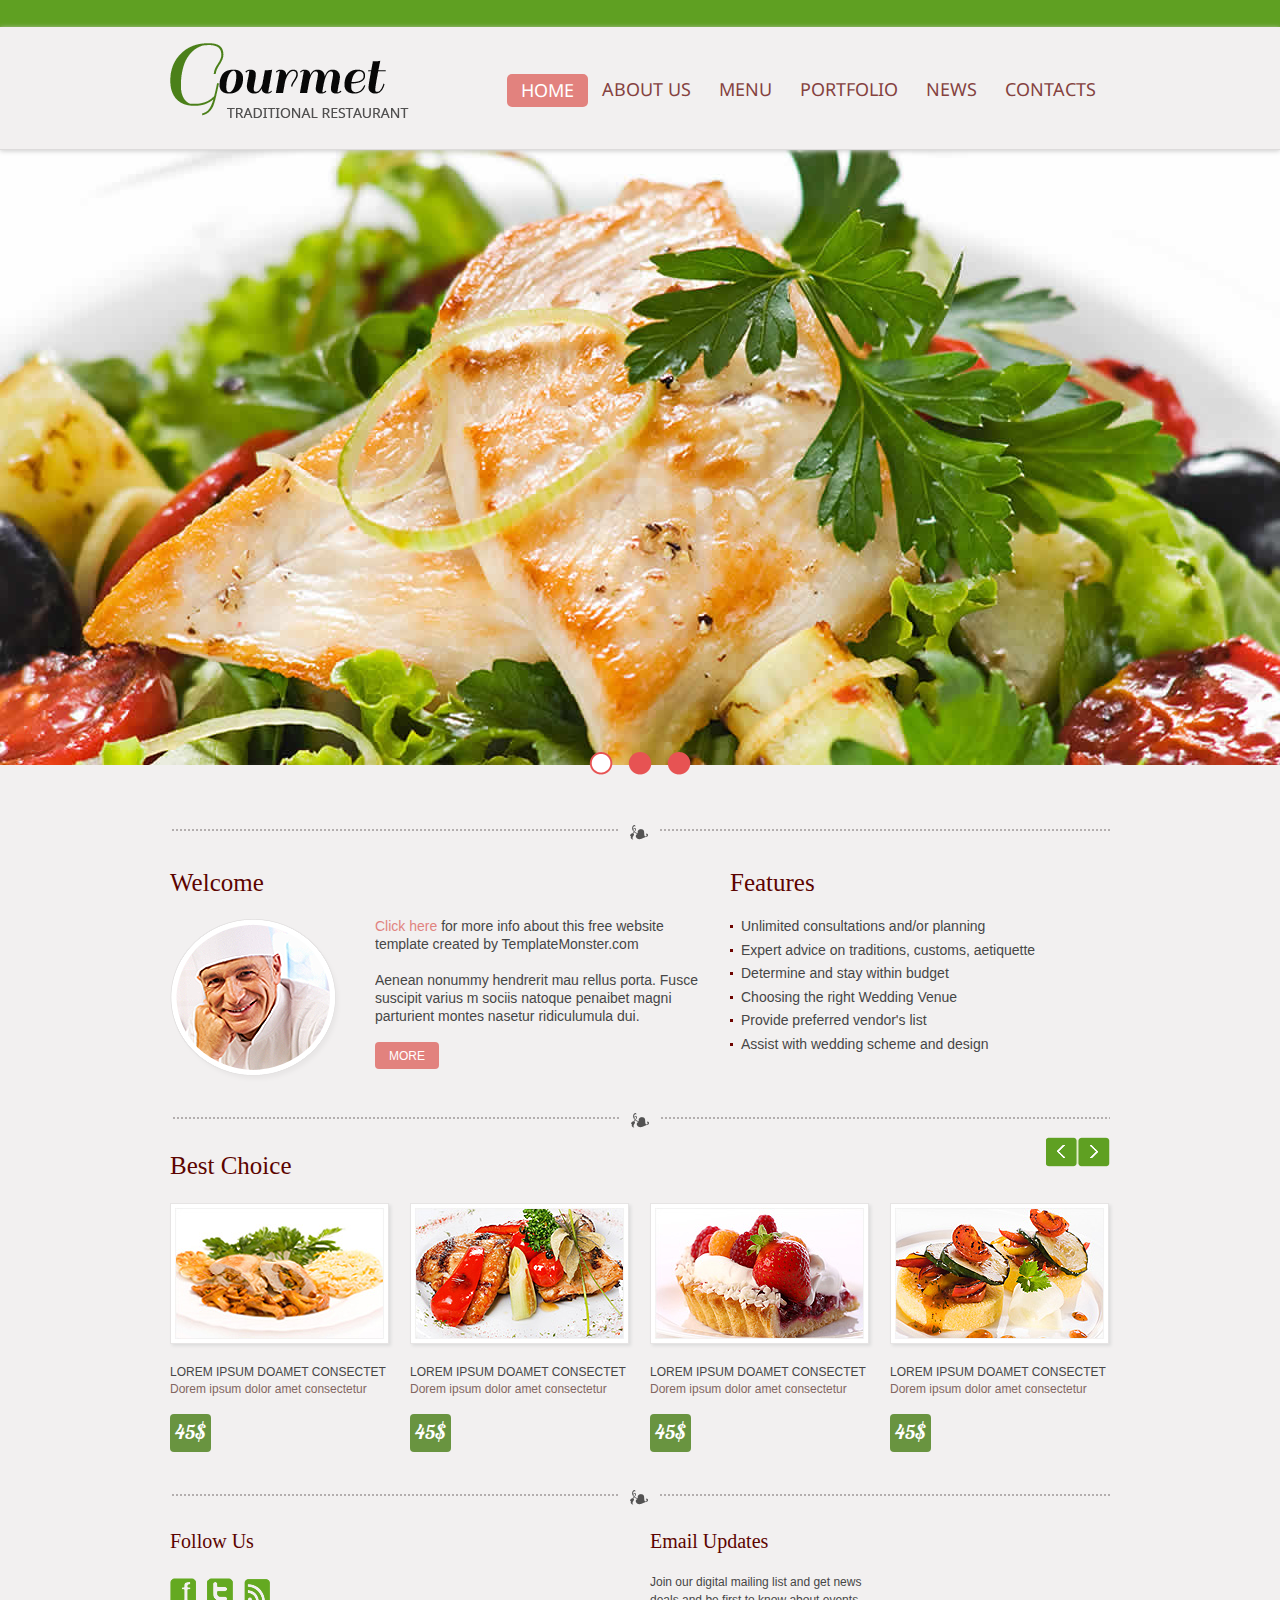
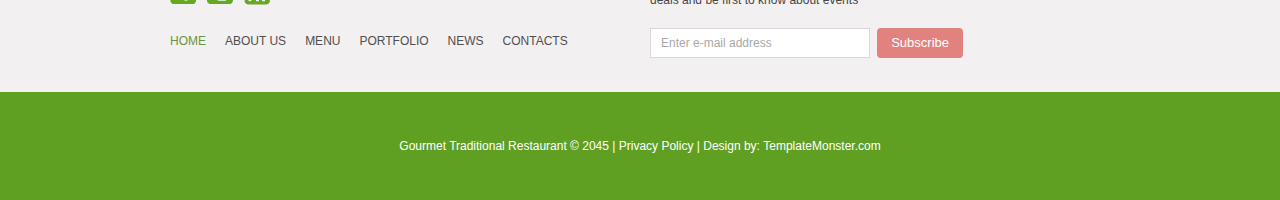
<file: index.html>
<!DOCTYPE html>
<html lang="en">
<head>
<title>Gourmet Traditional Restaurant</title>
<meta charset="utf-8">
<link rel="icon" href="images/favicon.ico">
<link rel="shortcut icon" href="images/favicon.ico">
<link rel="stylesheet" href="css/style.css">
<link rel="stylesheet" href="css/slider.css">
<script src="js/jquery.js"></script>
<script src="js/jquery-migrate-1.1.1.js"></script>
<script src="js/superfish.js"></script>
<script src="js/jquery.easing.1.3.js"></script>
<script src="js/sForm.js"></script>
<script src="js/jquery.carouFredSel-6.1.0-packed.js"></script>
<script src="js/tms-0.4.1.js"></script>
<script>
$(window).load(function () {
    $('.slider')._TMS({
        show: 0,
        pauseOnHover: false,
        prevBu: '.prev',
        nextBu: '.next',
        playBu: false,
        duration: 800,
        preset: 'fade',
        pagination: true, //'.pagination',true,'<ul></ul>'
        pagNums: false,
        slideshow: 8000,
        numStatus: false,
        banners: false,
        waitBannerAnimation: false,
        progressBar: false
    })
});
$(window).load(function () {
    $('.carousel1').carouFredSel({
        auto: false,
        prev: '.prev',
        next: '.next',
        width: 960,
        items: {
            visible: {
                min: 1,
                max: 4
            },
            height: 'auto',
            width: 240,
        },
        responsive: false,
        scroll: 1,
        mousewheel: false,
        swipe: {
            onMouse: false,
            onTouch: false
        }
    });
});
</script>
<!--[if lt IE 9]>
<script src="js/html5shiv.js"></script>
<link rel="stylesheet" media="screen" href="css/ie.css">
<![endif]-->
</head>
<body>
<div class="main">
  <header>
    <div class="container_12">
      <div class="grid_12">
        <h1><a href="index.html"><img src="images/logo.png" alt=""></a></h1>
        <div class="menu_block">
          <nav>
            <ul class="sf-menu">
              <li class="current"><a href="index.html">Home</a></li>
              <li class="with_ul"><a href="about-us.html">About Us</a>
                <ul>
                  <li><a href="#"> cuisine</a></li>
                  <li><a href="#">Good rest</a></li>
                  <li><a href="#">Services</a></li>
                </ul>
              </li>
              <li><a href="menu.html">Menu</a></li>
              <li><a href="portfolio.html">Portfolio</a></li>
              <li><a href="news.html">News</a></li>
              <li><a href="contacts.html">Contacts</a></li>
            </ul>
          </nav>
          <div class="clear"></div>
        </div>
        <div class="clear"></div>
      </div>
    </div>
  </header>
  <div class="slider-relative">
    <div class="slider-block">
      <div class="slider">
        <ul class="items">
          <li><img src="images/slide.jpg" alt=""></li>
          <li><img src="images/slide1.jpg" alt=""></li>
          <li class="mb0"><img src="images/slide2.jpg" alt=""></li>
        </ul>
      </div>
    </div>
  </div>
  <div class="content page1">
    <div class="container_12">
      <div class="grid_7">
        <h2>Welcome</h2>
        <div class="page1_block col1"> <img src="images/welcome_img.png" alt="">
          <div class="extra_wrapper">
            <p><span class="col2"><a href="#">Click here</a></span> for more info about this free website template created by TemplateMonster.com </p>
            Aenean nonummy hendrerit mau rellus porta. Fusce suscipit varius m sociis natoque penaibet magni parturient montes nasetur ridiculumula dui. <br>
            <a href="#" class="btn">more</a> </div>
          <div class="clear"></div>
        </div>
      </div>
      <div class="grid_5">
        <h2>Features</h2>
        <ul class="list">
          <li><a href="#">Unlimited consultations and/or planning</a></li>
          <li><a href="#">Expert advice on traditions, customs, aetiquette</a></li>
          <li><a href="#">Determine and stay within budget</a></li>
          <li><a href="#">Choosing the right Wedding Venue</a></li>
          <li><a href="#">Provide preferred vendor's list</a></li>
          <li><a href="#">Assist with wedding scheme and design</a></li>
        </ul>
      </div>
      <div class="clear"></div>
      <div class="grid_12">
        <div class="hor_separator"></div>
      </div>
      <div class="grid_12">
        <div class="car_wrap">
          <h2>Best Choice</h2>
          <a href="#" class="prev"></a><a href="#" class="next"></a>
          <ul class="carousel1">
            <li>
              <div><img src="images/page1_img1.jpg" alt="">
                <div class="col1 upp"> <a href="#">Lorem ipsum doamet consectet</a></div>
                <span> Dorem ipsum dolor amet consectetur</span>
                <div class="price">45$</div>
              </div>
            </li>
            <li>
              <div><img src="images/page1_img2.jpg" alt="">
                <div class="col1 upp"> <a href="#">Lorem ipsum doamet consectet</a></div>
                <span> Dorem ipsum dolor amet consectetur</span>
                <div class="price">45$</div>
              </div>
            </li>
            <li>
              <div><img src="images/page1_img3.jpg" alt="">
                <div class="col1 upp"> <a href="#">Lorem ipsum doamet consectet</a></div>
                <span> Dorem ipsum dolor amet consectetur</span>
                <div class="price">45$</div>
              </div>
            </li>
            <li>
              <div><img src="images/page1_img4.jpg" alt="">
                <div class="col1 upp"> <a href="#">Lorem ipsum doamet consectet</a></div>
                <span> Dorem ipsum dolor amet consectetur</span>
                <div class="price">45$</div>
              </div>
            </li>
            <li>
              <div><img src="images/page1_img3.jpg" alt="">
                <div class="col1 upp"> <a href="#">Lorem ipsum doamet consectet</a></div>
                <span> Dorem ipsum dolor amet consectetur</span>
                <div class="price">45$</div>
              </div>
            </li>
          </ul>
        </div>
      </div>
      <div class="clear"></div>
      <div class="bottom_block">
        <div class="grid_6">
          <h3>Follow Us</h3>
          <div class="socials"> <a href="#"></a> <a href="#"></a> <a href="#"></a> </div>
          <nav>
            <ul>
              <li class="current"><a href="index.html">Home</a></li>
              <li><a href="about-us.html">About Us</a></li>
              <li><a href="menu.html">Menu</a></li>
              <li><a href="portfolio.html">Portfolio</a></li>
              <li><a href="news.html">News</a></li>
              <li><a href="contacts.html">Contacts</a></li>
            </ul>
          </nav>
        </div>
        <div class="grid_6">
          <h3>Email Updates</h3>
          <p class="col1">Join our digital mailing list and get news<br>
            deals and be first to know about events</p>
          <form id="newsletter" action="#">
            <div class="success">Your subscribe request has been sent!</div>
            <label class="email">
              <input type="email" value="Enter e-mail address" >
              <a href="#" class="btn" data-type="submit">subscribe</a> <span class="error">*This is not a valid email address.</span> </label>
          </form>
        </div>
      </div>
      <div class="clear"></div>
    </div>
  </div>
</div>
<footer>
  <div class="container_12">
    <div class="grid_12"> Gourmet Traditional Restaurant &copy; 2045 | <a href="#">Privacy Policy</a> | Design by: <a href="http://www.templatemonster.com/">TemplateMonster.com</a> </div>
    <div class="clear"></div>
  </div>
</footer>
</body>
</html>
</file>
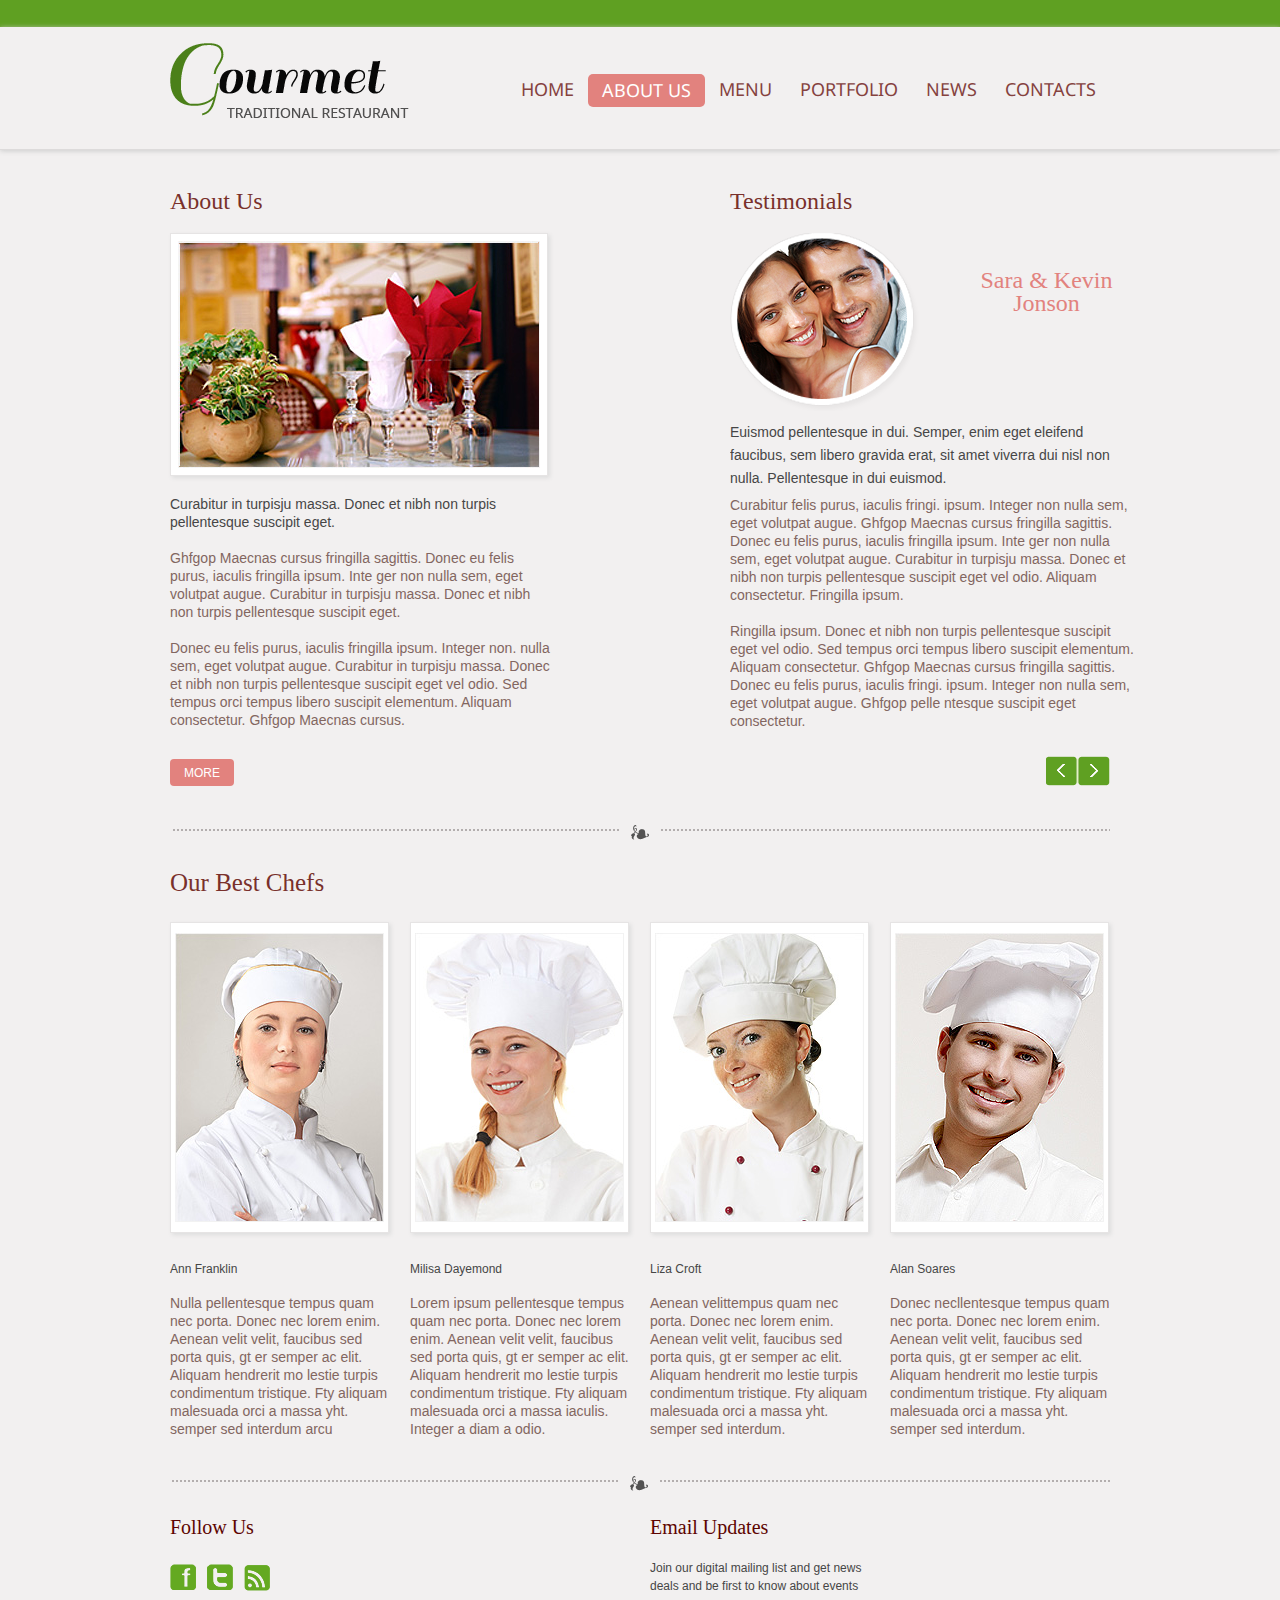
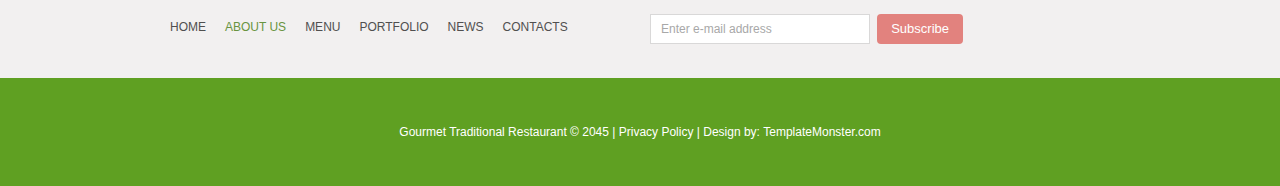
<file: about-us.html>
<!DOCTYPE html>
<html lang="en">
<head>
<title>Gourmet Traditional Restaurant | About Us</title>
<meta charset="utf-8">
<link rel="icon" href="images/favicon.ico">
<link rel="shortcut icon" href="images/favicon.ico">
<link rel="stylesheet" href="css/style.css">
<script src="js/jquery.js"></script>
<script src="js/jquery-migrate-1.1.1.js"></script>
<script src="js/superfish.js"></script>
<script src="js/jquery.easing.1.3.js"></script>
<script src="js/sForm.js"></script>
<script src="js/jquery.carouFredSel-6.1.0-packed.js"></script>
<script>
$(window).load(function () {
    $('.carousel2').carouFredSel({
        auto: false,
        prev: '.prev1',
        next: '.next1',
        width: 410,
        items: {
            visible: {
                min: 1,
                max: 1
            },
            height: 'auto',
            width: 410,
        },
        responsive: false,
        scroll: 1,
        mousewheel: false,
        swipe: {
            onMouse: false,
            onTouch: false
        }
    });
});
</script>
<!--[if lt IE 9]>
<script src="js/html5shiv.js"></script>
<link rel="stylesheet" media="screen" href="css/ie.css">
<![endif]-->
</head>
<body>
<div class="main">
  <header>
    <div class="container_12">
      <div class="grid_12">
        <h1><a href="index.html"><img src="images/logo.png" alt=""></a></h1>
        <div class="menu_block">
          <nav>
            <ul class="sf-menu">
              <li><a href="index.html">Home</a></li>
              <li class="current"><a href="about-us.html">About Us</a>
                <ul>
                  <li><a href="#"> cuisine</a></li>
                  <li><a href="#">Good rest</a></li>
                  <li><a href="#">Services</a></li>
                </ul>
              </li>
              <li><a href="menu.html">Menu</a></li>
              <li><a href="portfolio.html">Portfolio</a></li>
              <li><a href="news.html">News</a></li>
              <li><a href="contacts.html">Contacts</a></li>
            </ul>
          </nav>
          <div class="clear"></div>
        </div>
        <div class="clear"></div>
      </div>
    </div>
  </header>
  <div class="content">
    <div class="container_12">
      <div class="grid_5">
        <h2>About Us</h2>
        <img src="images/page2_img1.jpg" alt="" class="img_inner">
        <p class="col1">Curabitur in turpisju massa. Donec et nibh non turpis pellentesque suscipit eget. </p>
        <p>Ghfgop Maecnas cursus fringilla sagittis. Donec eu felis purus, iaculis fringilla ipsum. Inte ger non nulla sem, eget volutpat augue. Curabitur in turpisju massa. Donec et nibh non turpis pellentesque suscipit eget. </p>
        Donec eu felis purus, iaculis fringilla ipsum. Integer non. nulla sem, eget volutpat augue. Curabitur in turpisju massa. Donec et nibh non turpis pellentesque suscipit eget vel odio. Sed tempus orci tempus libero suscipit elementum. Aliquam consectetur. Ghfgop Maecnas cursus. <br>
        <a href="#" class="btn m1">More</a> </div>
      <div class="grid_5 prefix_2">
        <h2>Testimonials</h2>
        <ul class="carousel2">
          <li>
            <blockquote> <img src="images/page2_img2.png" alt="">
              <div class="extra_wrapper">
                <div class="title">Sara &amp; Kevin <br>
                  Jonson</div>
              </div>
              <div class="clear"></div>
              <p class="col1"><a href="#">Euismod pellentesque in dui. Semper, enim eget eleifend faucibus, sem libero gravida erat, sit amet viverra dui nisl non nulla. Pellentesque in dui euismod. </a></p>
              <p>Curabitur felis purus, iaculis fringi. ipsum. Integer non nulla sem, eget volutpat augue. Ghfgop Maecnas cursus fringilla sagittis. Donec eu felis purus, iaculis fringilla ipsum. Inte ger non nulla sem, eget volutpat augue. Curabitur in turpisju massa. Donec et nibh non turpis pellentesque suscipit eget vel odio.  Aliquam consectetur. Fringilla ipsum. </p>
              <p>Ringilla ipsum. Donec et nibh non turpis pellentesque suscipit eget vel odio. Sed tempus orci tempus libero suscipit elementum. Aliquam consectetur. Ghfgop Maecnas cursus fringilla sagittis. Donec eu felis purus, iaculis fringi. ipsum. Integer non nulla sem, eget volutpat augue. Ghfgop pelle ntesque suscipit eget consectetur.</p>
            </blockquote>
          </li>
          <li>
            <blockquote> <img src="images/page2_img2-1.png" alt="">
              <div class="extra_wrapper">
                <div class="title">Moira &amp; Brett<br>
                  Clark</div>
              </div>
              <div class="clear"></div>
              <p class="col1">Pellentesque in dui euismod. Aliquam semper, enim eget eleifend faucibus, sem libero gravida erat, sit amet viverra dui nisl non nulla. Pellentesque in dui euismod nibh suscipi. </p>
              <p>Donec eu felis purus, iaculis fringi. ipsum. Integer non nulla sem, eget volutpat augue. Ghfgop Maecnas cursus fringilla sagittis. Donec eu felis purus, iaculis fringilla ipsum. Inte ger non nulla sem, eget volutpat augue. Curabitur in turpisju massa. Donec et nibh non turpis pellentesque suscipit eget vel odio.  Aliquam consectetur. Ghfgop Maecnas cursus frin.</p>
              <p>Curabitur in turpisju massa. Donec et nibh non turpis pellen tesque suscipit eget vel odio. Sed tempus orci tempus libero suscipit elementum. Aliquam consectetur. Ghfgop Maecnas cursus fringilla sagittis. Donec eu felis purus, iaculis fringi. ipsum. Integer non nulla sem, eget volutpat augue. Ghfgop Maecnas cursus fringilla sagittis.</p>
            </blockquote>
          </li>
        </ul>
        <a href="#" class="next1"></a> <a href="#" class="prev1"></a> </div>
      <div class="clear"></div>
      <div class="grid_12">
        <div class="hor_separator hor1"></div>
        <h2 class="head1">Our Best Chefs</h2>
      </div>
      <div class="clear"></div>
      <div class="chefs">
        <div class="grid_3"> <img src="images/page2_img3.jpg" alt="" class="img_inner">
          <p class="col1"><a href="#">Ann Franklin</a></p>
          Nulla pellentesque tempus quam nec porta. Donec nec lorem enim. Aenean velit velit, faucibus sed porta quis, gt er semper ac elit. Aliquam hendrerit mo lestie turpis condimentum tristique. Fty aliquam malesuada orci a massa yht. semper sed interdum arcu </div>
        <div class="grid_3"> <img src="images/page2_img4.jpg" alt="" class="img_inner">
          <p class="col1"><a href="#"> Milisa Dayemond</a></p>
          Lorem ipsum pellentesque tempus quam nec porta. Donec nec lorem enim. Aenean velit velit, faucibus sed porta quis, gt er semper ac elit. Aliquam hendrerit mo lestie turpis condimentum tristique. Fty aliquam malesuada orci a massa iaculis. Integer a diam a odio. </div>
        <div class="grid_3"> <img src="images/page2_img5.jpg" alt="" class="img_inner">
          <p class="col1"><a href="#">Liza Croft</a></p>
          Aenean velittempus quam nec porta. Donec nec lorem enim. Aenean velit velit, faucibus sed porta quis, gt er semper ac elit. Aliquam hendrerit mo lestie turpis condimentum tristique. Fty aliquam malesuada orci a massa yht. semper sed interdum. </div>
        <div class="grid_3"> <img src="images/page2_img6.jpg" alt="" class="img_inner">
          <p class="col1"><a href="#">Alan Soares</a></p>
          Donec necllentesque tempus quam nec porta. Donec nec lorem enim. Aenean velit velit, faucibus sed porta quis, gt er semper ac elit. Aliquam hendrerit mo lestie turpis condimentum tristique. Fty aliquam malesuada orci a massa yht. semper sed interdum. </div>
      </div>
      <div class="clear"></div>
      <div class="bottom_block">
        <div class="grid_6">
          <h3>Follow Us</h3>
          <div class="socials"> <a href="#"></a> <a href="#"></a> <a href="#"></a> </div>
          <nav>
            <ul>
              <li><a href="index.html">Home</a></li>
              <li class="current"><a href="about-us.html">About Us</a></li>
              <li><a href="menu.html">Menu</a></li>
              <li><a href="portfolio.html">Portfolio</a></li>
              <li><a href="news.html">News</a></li>
              <li><a href="contacts.html">Contacts</a></li>
            </ul>
          </nav>
        </div>
        <div class="grid_6">
          <h3>Email Updates</h3>
          <p class="col1">Join our digital mailing list and get news<br>
            deals and be first to know about events</p>
          <form id="newsletter" action="#">
            <div class="success">Your subscribe request has been sent!</div>
            <label class="email">
              <input type="email" value="Enter e-mail address" >
              <a href="#" class="btn" data-type="submit">subscribe</a> <span class="error">*This is not a valid email address.</span> </label>
          </form>
        </div>
      </div>
      <div class="clear"></div>
    </div>
  </div>
</div>
<footer>
  <div class="container_12">
    <div class="grid_12"> Gourmet Traditional Restaurant &copy; 2045 | <a href="#">Privacy Policy</a> | Design by: <a href="http://www.templatemonster.com/">TemplateMonster.com</a> </div>
    <div class="clear"></div>
  </div>
</footer>
</body>
</html>
</file>
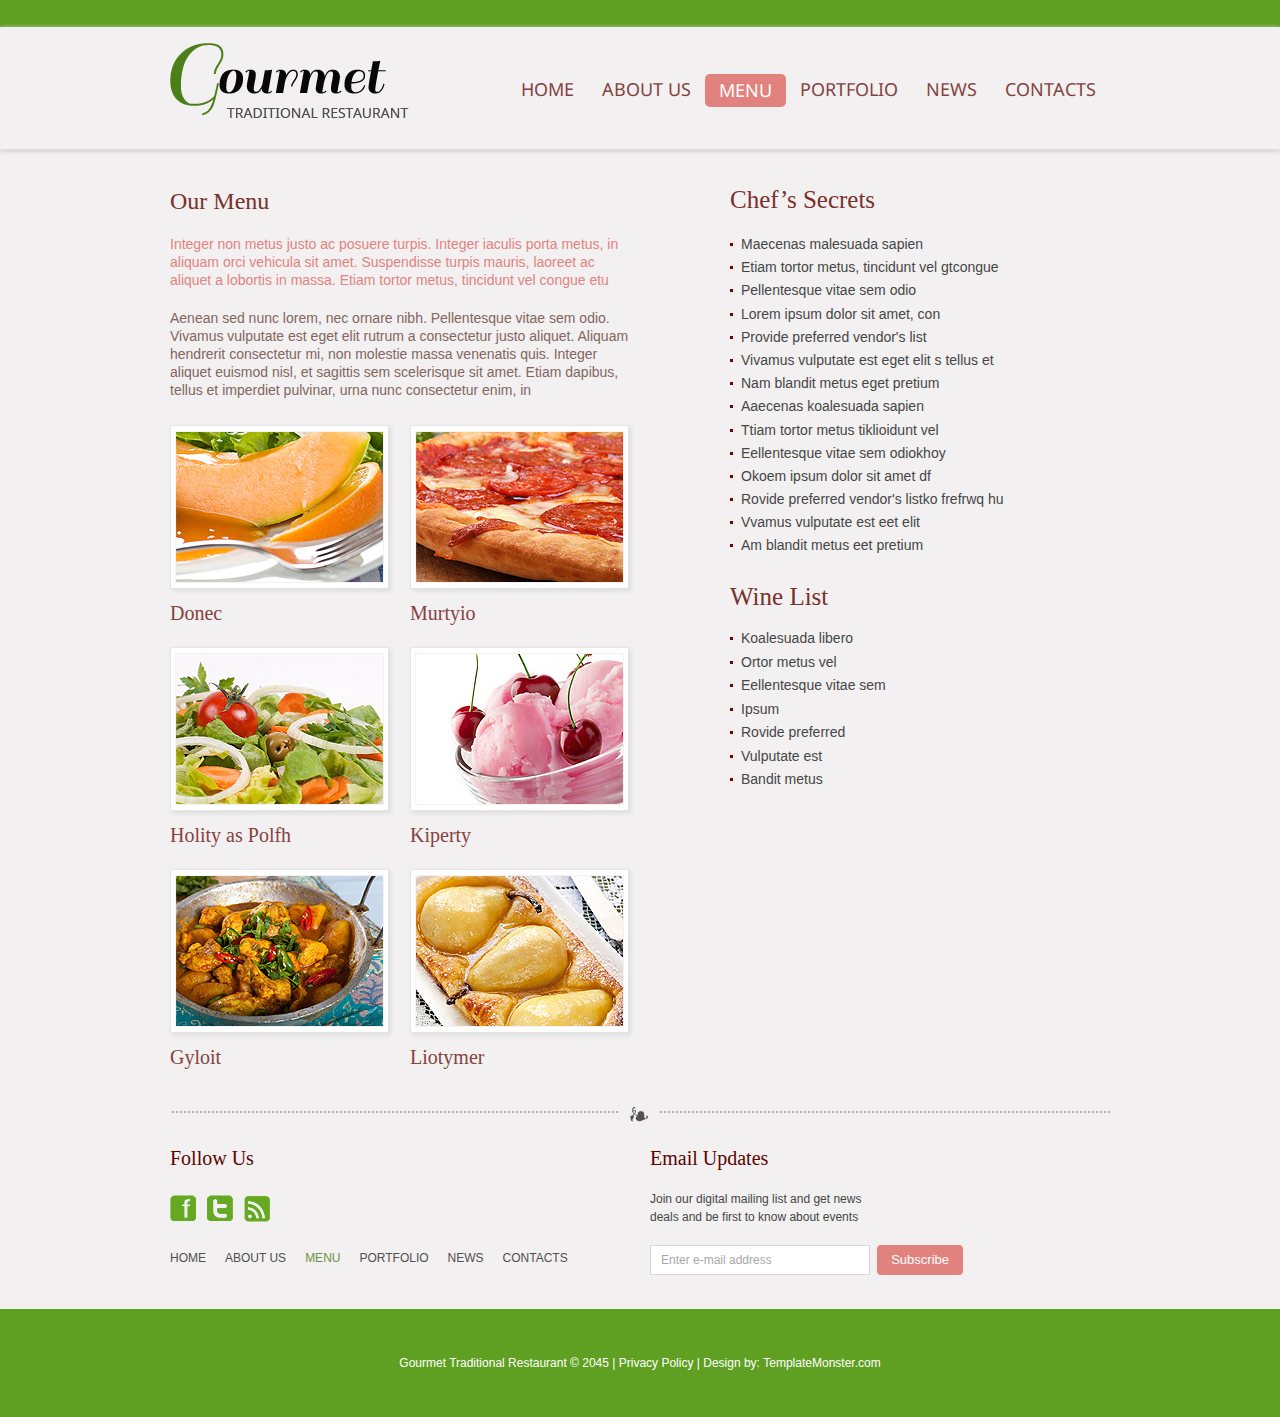
<file: menu.html>
<!DOCTYPE html>
<html lang="en">
<head>
<title>Gourmet Traditional Restaurant | Menu</title>
<meta charset="utf-8">
<link rel="icon" href="images/favicon.ico">
<link rel="shortcut icon" href="images/favicon.ico">
<link rel="stylesheet" href="css/style.css">
<script src="js/jquery.js"></script>
<script src="js/jquery-migrate-1.1.1.js"></script>
<script src="js/superfish.js"></script>
<script src="js/jquery.easing.1.3.js"></script>
<script src="js/sForm.js"></script>
<!--[if lt IE 9]>
<script src="js/html5shiv.js"></script>
<link rel="stylesheet" media="screen" href="css/ie.css">
<![endif]-->
</head>
<body>
<div class="main">
  <header>
    <div class="container_12">
      <div class="grid_12">
        <h1><a href="index.html"><img src="images/logo.png" alt=""></a></h1>
        <div class="menu_block">
          <nav>
            <ul class="sf-menu">
              <li><a href="index.html">Home</a></li>
              <li><a href="about-us.html">About Us</a>
                <ul>
                  <li><a href="#"> cuisine</a></li>
                  <li><a href="#">Good rest</a></li>
                  <li><a href="#">Services</a></li>
                </ul>
              </li>
              <li class="current"><a href="menu.html">Menu</a></li>
              <li><a href="portfolio.html">Portfolio</a></li>
              <li><a href="news.html">News</a></li>
              <li><a href="contacts.html">Contacts</a></li>
            </ul>
          </nav>
          <div class="clear"></div>
        </div>
        <div class="clear"></div>
      </div>
    </div>
  </header>
  <div class="content">
    <div class="container_12">
      <div class="grid_6">
        <h2>Our Menu</h2>
        <p class="col2 inn1"><a href="#">Integer non metus justo ac posuere turpis. Integer iaculis porta metus, in aliquam orci vehicula sit amet. Suspendisse turpis mauris, laoreet ac aliquet a lobortis in massa. Etiam tortor metus, tincidunt vel congue etu</a></p>
        <p>Aenean sed nunc lorem, nec ornare nibh. Pellentesque vitae sem odio. Vivamus vulputate est eget elit rutrum a consectetur justo aliquet. Aliquam hendrerit consectetur mi, non molestie massa venenatis quis. Integer aliquet euismod nisl, et sagittis sem scelerisque sit amet. Etiam dapibus, tellus et imperdiet pulvinar, urna nunc consectetur enim, in </p>
        <div class="menu">
          <div class="grid_3 alpha"> <img src="images/page3_img1.jpg" alt="" class="img_inner">
            <h3><a href="#">Donec</a></h3>
          </div>
          <div class="grid_3 omega"> <img src="images/page3_img2.jpg" alt="" class="img_inner">
            <h3><a href="#">Murtyio</a></h3>
          </div>
          <div class="grid_3 alpha"> <img src="images/page3_img3.jpg" alt="" class="img_inner">
            <h3><a href="#">Holity as Polfh</a></h3>
          </div>
          <div class="grid_3 omega"> <img src="images/page3_img4.jpg" alt="" class="img_inner">
            <h3><a href="#">Kiperty</a></h3>
          </div>
          <div class="grid_3 alpha"> <img src="images/page3_img5.jpg" alt="" class="img_inner">
            <h3 class="mb0"><a href="#">Gyloit</a></h3>
          </div>
          <div class="grid_3 omega"> <img src="images/page3_img6.jpg" alt="" class="img_inner">
            <h3 class="mb0"><a href="#">Liotymer</a></h3>
          </div>
        </div>
        <div class="clear"></div>
      </div>
      <div class="grid_5 prefix_1">
        <h2 class="head2">Chef’s Secrets</h2>
        <ul class="list l1">
          <li><a href="#"> Maecenas malesuada sapien</a></li>
          <li><a href="#">Etiam tortor metus, tincidunt vel gtcongue</a></li>
          <li><a href="#">Pellentesque vitae sem odio</a></li>
          <li><a href="#"> Lorem ipsum dolor sit amet, con</a></li>
          <li><a href="#">Provide preferred vendor's list</a></li>
          <li><a href="#">Vivamus vulputate est eget elit s tellus et</a></li>
          <li><a href="#"> Nam blandit metus eget pretium</a></li>
          <li><a href="#"> Aaecenas koalesuada sapien</a></li>
          <li><a href="#">Ttiam tortor metus tiklioidunt vel</a></li>
          <li><a href="#">Eellentesque vitae sem odiokhoy</a></li>
          <li><a href="#"> Okoem ipsum dolor sit amet df</a></li>
          <li><a href="#">Rovide preferred vendor's listko frefrwq hu</a></li>
          <li><a href="#">Vvamus vulputate est eet elit</a></li>
          <li class="mb0"><a href="#"> Am blandit metus eet pretium</a></li>
        </ul>
        <h2 class="head1">Wine List</h2>
        <ul class="list">
          <li><a href="#"> Koalesuada  libero</a></li>
          <li><a href="#">Ortor metus vel</a></li>
          <li><a href="#">Eellentesque vitae sem</a></li>
          <li><a href="#"> Ipsum</a></li>
          <li><a href="#">Rovide preferred</a></li>
          <li><a href="#">Vulputate est</a></li>
          <li><a href="#"> Bandit metus</a></li>
        </ul>
      </div>
      <div class="clear"></div>
      <div class="bottom_block">
        <div class="grid_6">
          <h3>Follow Us</h3>
          <div class="socials"> <a href="#"></a> <a href="#"></a> <a href="#"></a> </div>
          <nav>
            <ul>
              <li><a href="index.html">Home</a></li>
              <li><a href="about-us.html">About Us</a></li>
              <li class="current"><a href="menu.html">Menu</a></li>
              <li><a href="portfolio.html">Portfolio</a></li>
              <li><a href="news.html">News</a></li>
              <li><a href="contacts.html">Contacts</a></li>
            </ul>
          </nav>
        </div>
        <div class="grid_6">
          <h3>Email Updates</h3>
          <p class="col1">Join our digital mailing list and get news<br>
            deals and be first to know about events</p>
          <form id="newsletter" action="#">
            <div class="success">Your subscribe request has been sent!</div>
            <label class="email">
              <input type="email" value="Enter e-mail address" >
              <a href="#" class="btn" data-type="submit">subscribe</a> <span class="error">*This is not a valid email address.</span> </label>
          </form>
        </div>
      </div>
      <div class="clear"></div>
    </div>
  </div>
</div>
<footer>
  <div class="container_12">
    <div class="grid_12"> Gourmet Traditional Restaurant &copy; 2045 | <a href="#">Privacy Policy</a> | Design by: <a href="http://www.templatemonster.com/">TemplateMonster.com</a> </div>
    <div class="clear"></div>
  </div>
</footer>
</body>
</html>
</file>
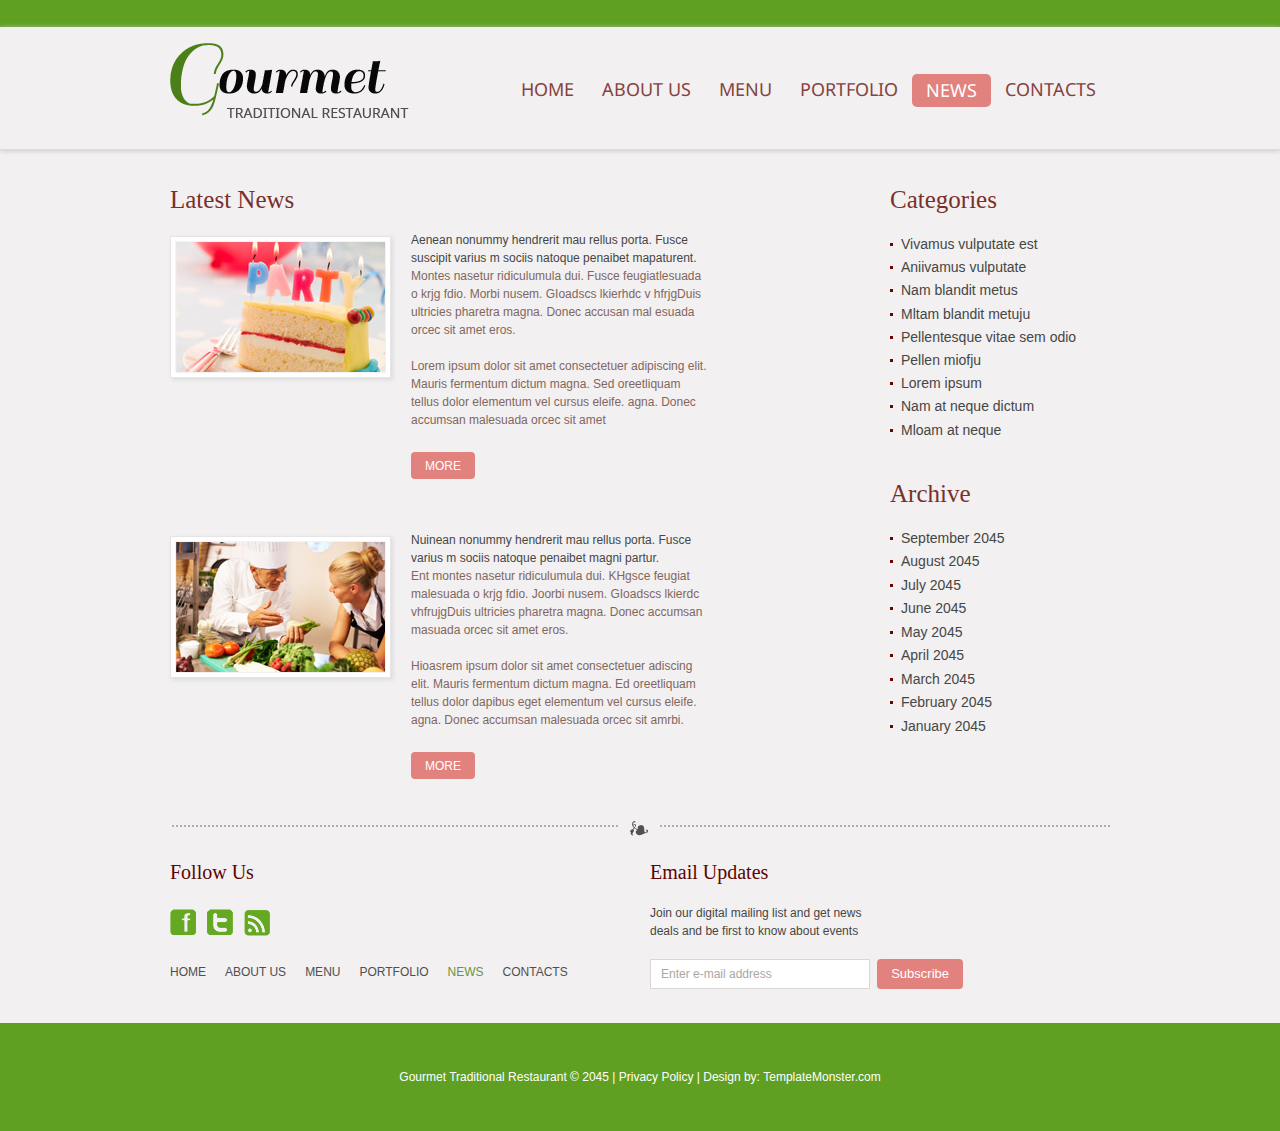
<file: news.html>
<!DOCTYPE html>
<html lang="en">
<head>
<title>Gourmet Traditional Restaurant | News</title>
<meta charset="utf-8">
<link rel="icon" href="images/favicon.ico">
<link rel="shortcut icon" href="images/favicon.ico">
<link rel="stylesheet" href="css/style.css">
<script src="js/jquery.js"></script>
<script src="js/jquery-migrate-1.1.1.js"></script>
<script src="js/superfish.js"></script>
<script src="js/jquery.easing.1.3.js"></script>
<script src="js/sForm.js"></script>
<!--[if lt IE 9]>
<script src="js/html5shiv.js"></script>
<link rel="stylesheet" media="screen" href="css/ie.css">
<![endif]-->
</head>
<body>
<div class="main">
  <header>
    <div class="container_12">
      <div class="grid_12">
        <h1><a href="index.html"><img src="images/logo.png" alt=""></a></h1>
        <div class="menu_block">
          <nav>
            <ul class="sf-menu">
              <li><a href="index.html">Home</a></li>
              <li><a href="about-us.html">About Us</a>
                <ul>
                  <li><a href="#"> cuisine</a></li>
                  <li><a href="#">Good rest</a></li>
                  <li><a href="#">Services</a></li>
                </ul>
              </li>
              <li><a href="menu.html">Menu</a></li>
              <li><a href="portfolio.html">Portfolio</a></li>
              <li class="current"><a href="news.html">News</a></li>
              <li><a href="contacts.html">Contacts</a></li>
            </ul>
          </nav>
          <div class="clear"></div>
        </div>
        <div class="clear"></div>
      </div>
    </div>
  </header>
  <div class="content">
    <div class="container_12">
      <div class="grid_7">
        <h2 class="head2">Latest News</h2>
        <div class="news"> <img src="images/page5_img1.jpg" alt="" class="img_inner fleft">
          <div class="extra_wrapper">
            <div class="col1">Aenean nonummy hendrerit mau rellus porta. Fusce suscipit varius m sociis natoque penaibet mapaturent. </div>
            <p>Montes nasetur ridiculumula dui. Fusce feugiatlesuada o krjg fdio. Morbi nusem. GIoadscs lkierhdc v hfrjgDuis ultricies pharetra magna. Donec accusan mal esuada orcec sit amet eros. </p>
            <p>Lorem ipsum dolor sit amet consectetuer adipiscing elit. Mauris fermentum dictum magna. Sed oreetliquam tellus dolor elementum vel cursus eleife. agna. Donec accumsan malesuada orcec sit amet </p>
            <a href="#" class="btn">More</a> </div>
        </div>
        <div class="news mb0"> <img src="images/page5_img2.jpg" alt="" class="img_inner fleft">
          <div class="extra_wrapper">
            <div class="col1">Nuinean nonummy hendrerit mau rellus porta. Fusce varius m sociis natoque penaibet magni partur.</div>
            <p>Ent montes nasetur ridiculumula dui. KHgsce feugiat malesuada o krjg fdio. Joorbi nusem. GIoadscs lkierdc vhfrujgDuis ultricies pharetra magna. Donec accumsan masuada orcec sit amet eros. </p>
            <p>Hioasrem ipsum dolor sit amet consectetuer adiscing elit. Mauris fermentum dictum magna. Ed oreetliquam tellus dolor dapibus eget elementum vel cursus eleife. agna. Donec accumsan malesuada orcec sit amrbi. </p>
            <a href="#" class="btn">More</a> </div>
        </div>
      </div>
      <div class="grid_3 prefix_2">
        <h2 class="head2">Categories</h2>
        <ul class="list l1">
          <li><a href="#">Vivamus vulputate est</a></li>
          <li><a href="#">Aniivamus vulputate</a></li>
          <li><a href="#">Nam blandit metus</a></li>
          <li><a href="#">Mltam blandit metuju</a></li>
          <li><a href="#">Pellentesque vitae sem odio</a></li>
          <li><a href="#">Pellen miofju</a></li>
          <li><a href="#">Lorem ipsum</a></li>
          <li><a href="#">Nam at neque dictum</a></li>
          <li><a href="#">Mloam at neque</a></li>
        </ul>
        <h2 class="head2">Archive</h2>
        <ul class="list">
          <li><a href="#">September 2045</a></li>
          <li><a href="#">August 2045</a></li>
          <li><a href="#">July 2045</a></li>
          <li><a href="#">June 2045</a></li>
          <li><a href="#">May 2045</a></li>
          <li><a href="#">April 2045</a></li>
          <li><a href="#">March 2045</a></li>
          <li><a href="#">February 2045</a></li>
          <li><a href="#">January 2045</a></li>
        </ul>
      </div>
      <div class="clear"></div>
      <div class="bottom_block">
        <div class="grid_6">
          <h3>Follow Us</h3>
          <div class="socials"> <a href="#"></a> <a href="#"></a> <a href="#"></a> </div>
          <nav>
            <ul>
              <li><a href="index.html">Home</a></li>
              <li><a href="about-us.html">About Us</a></li>
              <li><a href="menu.html">Menu</a></li>
              <li><a href="portfolio.html">Portfolio</a></li>
              <li class="current"><a href="news.html">News</a></li>
              <li><a href="contacts.html">Contacts</a></li>
            </ul>
          </nav>
        </div>
        <div class="grid_6">
          <h3>Email Updates</h3>
          <p class="col1">Join our digital mailing list and get news<br>
            deals and be first to know about events</p>
          <form id="newsletter" action="#">
            <div class="success">Your subscribe request has been sent!</div>
            <label class="email">
              <input type="email" value="Enter e-mail address" >
              <a href="#" class="btn" data-type="submit">subscribe</a> <span class="error">*This is not a valid email address.</span> </label>
          </form>
        </div>
      </div>
      <div class="clear"></div>
    </div>
  </div>
</div>
<footer>
  <div class="container_12">
    <div class="grid_12"> Gourmet Traditional Restaurant &copy; 2045 | <a href="#">Privacy Policy</a> | Design by: <a href="http://www.templatemonster.com/">TemplateMonster.com</a> </div>
    <div class="clear"></div>
  </div>
</footer>
</body>
</html>
</file>
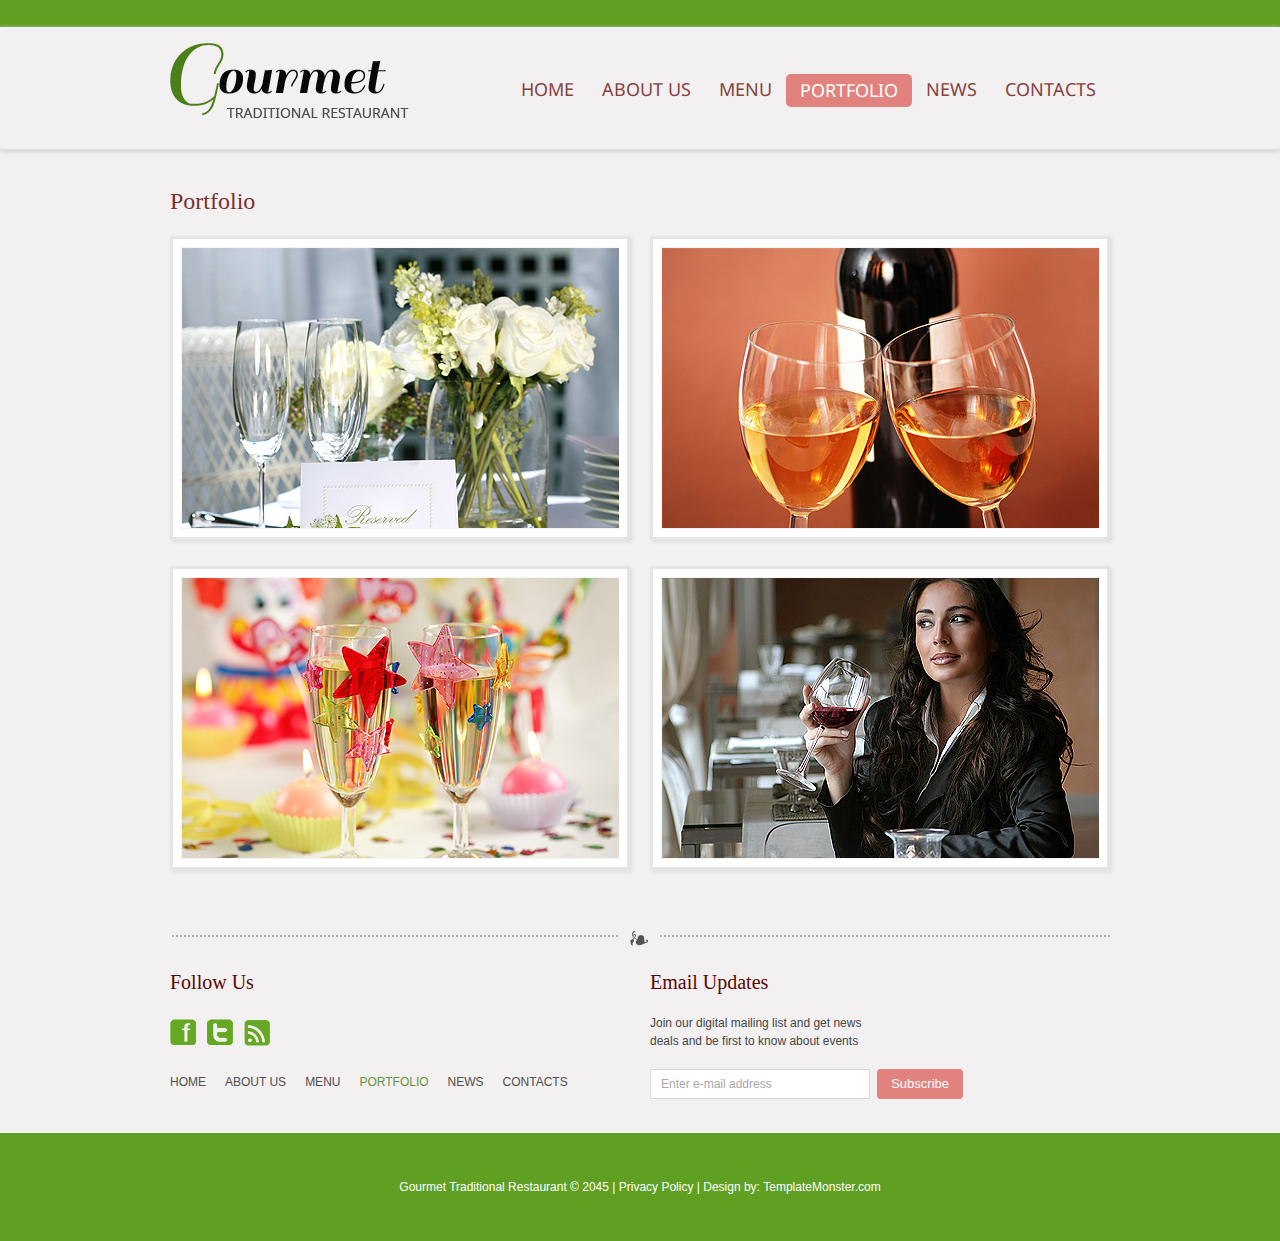
<file: portfolio.html>
<!DOCTYPE html>
<html lang="en">
<head>
<title>Gourmet Traditional Restaurant | Portfolio</title>
<meta charset="utf-8">
<link rel="icon" href="images/favicon.ico">
<link rel="shortcut icon" href="images/favicon.ico">
<link rel="stylesheet" href="css/style.css">
<link rel="stylesheet" href="css/prettyPhoto.css">
<script src="js/jquery.js"></script>
<script src="js/jquery-migrate-1.1.1.js"></script>
<script src="js/superfish.js"></script>
<script src="js/jquery.easing.1.3.js"></script>
<script src="js/sForm.js"></script>
<script src="js/jquery.prettyPhoto.js"></script>
<script>
$(document).ready(function () {
    $("a[data-gal^='prettyPhoto']").prettyPhoto({
        theme: 'facebook'
    });
});
</script>
<!--[if lt IE 9]>
<script src="js/html5shiv.js"></script>
<link rel="stylesheet" media="screen" href="css/ie.css">
<![endif]-->
</head>
<body>
<div class="main">
  <header>
    <div class="container_12">
      <div class="grid_12">
        <h1><a href="index.html"><img src="images/logo.png" alt=""></a></h1>
        <div class="menu_block">
          <nav>
            <ul class="sf-menu">
              <li><a href="index.html">Home</a></li>
              <li><a href="about-us.html">About Us</a>
                <ul>
                  <li><a href="#"> cuisine</a></li>
                  <li><a href="#">Good rest</a></li>
                  <li><a href="#">Services</a></li>
                </ul>
              </li>
              <li><a href="menu.html">Menu</a></li>
              <li class="current"><a href="portfolio.html">Portfolio</a></li>
              <li><a href="news.html">News</a></li>
              <li><a href="contacts.html">Contacts</a></li>
            </ul>
          </nav>
          <div class="clear"></div>
        </div>
        <div class="clear"></div>
      </div>
    </div>
  </header>
  <div class="content">
    <div class="container_12">
      <div class="grid_12">
        <h2>Portfolio</h2>
      </div>
      <div class="clear"></div>
      <div class="portfolio">
        <div class="grid_6"><a href="images/big3.jpg" data-gal="prettyPhoto[1]"><span></span><img src="images/page4_img1.jpg" alt=""></a></div>
        <div class="grid_6"><a href="images/big2.jpg" data-gal="prettyPhoto[1]"><span></span><img src="images/page4_img2.jpg" alt=""></a></div>
        <div class="grid_6"><a href="images/big4.jpg" data-gal="prettyPhoto[1]"><span></span><img src="images/page4_img3.jpg" alt=""></a></div>
        <div class="grid_6"><a href="images/big1.jpg" data-gal="prettyPhoto[1]"><span></span><img src="images/page4_img4.jpg" alt=""></a></div>
      </div>
      <div class="clear"></div>
      <div class="bottom_block">
        <div class="grid_6">
          <h3>Follow Us</h3>
          <div class="socials"> <a href="#"></a> <a href="#"></a> <a href="#"></a> </div>
          <nav>
            <ul>
              <li><a href="index.html">Home</a></li>
              <li><a href="about-us.html">About Us</a></li>
              <li><a href="menu.html">Menu</a></li>
              <li class="current"><a href="portfolio.html">Portfolio</a></li>
              <li><a href="news.html">News</a></li>
              <li><a href="contacts.html">Contacts</a></li>
            </ul>
          </nav>
        </div>
        <div class="grid_6">
          <h3>Email Updates</h3>
          <p class="col1">Join our digital mailing list and get news<br>
            deals and be first to know about events</p>
          <form id="newsletter" action="#">
            <div class="success">Your subscribe request has been sent!</div>
            <label class="email">
              <input type="email" value="Enter e-mail address" >
              <a href="#" class="btn" data-type="submit">subscribe</a> <span class="error">*This is not a valid email address.</span> </label>
          </form>
        </div>
      </div>
      <div class="clear"></div>
    </div>
  </div>
</div>
<footer>
  <div class="container_12">
    <div class="grid_12"> Gourmet Traditional Restaurant &copy; 2045 | <a href="#">Privacy Policy</a> | Design by: <a href="http://www.templatemonster.com/">TemplateMonster.com</a> </div>
    <div class="clear"></div>
  </div>
</footer>
</body>
</html>
</file>
<file: css/slider.css>
/*Slider*/
.slider-relative {
	position:relative;
	overflow:hidden;
	margin: 0 auto;
}


.items {
	display: none;	
}

.slider-block {
	position:relative;
	overflow:hidden;
	height: 625px;
	margin: 0 auto;
	
}
.slider {
	z-index:2;
	height: 625px;
	position: absolute;
	left: 50%;
	margin-left: -800px;
	width: 1600px;
}


.slider .banner{
	position: absolute;
	z-index: 1 !important;
	background: /*url(../images/banner_bg.png)*/ 0 0 repeat;
	left: 0;
	width: 210px;
	color: #fff;
	font-size: 14px;
	line-height: 20px;
	right: 0;
	top: 402px;
	width: 100%;
}

.banner h2 {
	color: #fff;
	font-size: 21px;
	line-height: 38px;
	padding: 0;
	margin: 0;
	text-transform: uppercase;
	padding-bottom: 26px;
	text-align: center;
	padding: 11px 60px 10px ;
}

.banner h2 span {
	color: #e5ad2a;	
}


.pagination {
bottom: 0px;
position: absolute;
left: 50%;
margin-left: -51px;
z-index: 999;
}

.pagination li {
	float: left;
}

.pagination li+li {
	margin-left: 15px;
}


.pagination  li a{
	width: 24px;
	display: block;
		transition: 0s ease;
	-o-transition: 0s ease;
	-webkit-transition: 0s ease;
	height: 23px;
	background: url(../images/pagination.png) right 0 no-repeat;
}

.pagination li a:hover, .pagination li.current a {
	background-position: 0 0;
}
</file>
<file: css/ie.css>
a.btn, .price, .sf-menu>li>a, .sf-menu li ul li a { behavior:url(../js/PIE.htc); position:relative;}

.portfolio a:hover img{
	filter:progid:DXImageTransform.Microsoft.Alpha(opacity=40);
}

.socials a:hover{
	filter:progid:DXImageTransform.Microsoft.Alpha(opacity=50);
}

.sf-menu>li>a{
	background: url(../images/spacer.png) 0 0 repeat;
}
</file>
<file: css/prettyPhoto.css>
/* ------------------------------------------------------------------------
	This you can edit.
------------------------------------------------------------------------- */

	/* ----------------------------------
		Default Theme
	----------------------------------- */

	div.pp_default .pp_top,
	div.pp_default .pp_top .pp_middle,
	div.pp_default .pp_top .pp_left,
	div.pp_default .pp_top .pp_right,
	div.pp_default .pp_bottom,
	div.pp_default .pp_bottom .pp_left,
	div.pp_default .pp_bottom .pp_middle,
	div.pp_default .pp_bottom .pp_right { height: 13px; }
	
	div.pp_default .pp_top .pp_left { background: url(../images/prettyPhoto/default/sprite.png) -78px -93px no-repeat; } /* Top left corner */
	div.pp_default .pp_top .pp_middle { background: url(../images/prettyPhoto/default/sprite_x.png) top left repeat-x; } /* Top pattern/color */
	div.pp_default .pp_top .pp_right { background: url(../images/prettyPhoto/default/sprite.png) -112px -93px no-repeat; } /* Top right corner */
	
	div.pp_default .pp_content .ppt { color: #f8f8f8; }
	div.pp_default .pp_content_container .pp_left { background: url(../images/prettyPhoto/default/sprite_y.png) -7px 0 repeat-y; padding-left: 13px; }
	div.pp_default .pp_content_container .pp_right { background: url(../images/prettyPhoto/default/sprite_y.png) top right repeat-y; padding-right: 13px; }
	div.pp_default .pp_content { background-color: #fff; } /* Content background */
	div.pp_default .pp_next:hover { background: url(../images/prettyPhoto/default/sprite_next.png) center right  no-repeat; cursor: pointer; } /* Next button */
	div.pp_default .pp_previous:hover { background: url(../images/prettyPhoto/default/sprite_prev.png) center left no-repeat; cursor: pointer; } /* Previous button */
	div.pp_default .pp_expand { background: url(../images/prettyPhoto/default/sprite.png) 0 -29px no-repeat; cursor: pointer; width: 28px; height: 28px; } /* Expand button */
	div.pp_default .pp_expand:hover { background: url(../images/prettyPhoto/default/sprite.png) 0 -56px no-repeat; cursor: pointer; } /* Expand button hover */
	div.pp_default .pp_contract { background: url(../images/prettyPhoto/default/sprite.png) 0 -84px no-repeat; cursor: pointer; width: 28px; height: 28px; } /* Contract button */
	div.pp_default .pp_contract:hover { background: url(../images/prettyPhoto/default/sprite.png) 0 -113px no-repeat; cursor: pointer; } /* Contract button hover */
	div.pp_default .pp_close { width: 30px; height: 30px; background: url(../images/prettyPhoto/default/sprite.png) 2px 1px no-repeat; cursor: pointer; } /* Close button */
	div.pp_default #pp_full_res .pp_inline { color: #000; } 
	div.pp_default .pp_gallery ul li a { background: url(../images/prettyPhoto/default/default_thumb.png) center center #f8f8f8; border:1px solid #aaa; }
	div.pp_default .pp_gallery ul li a:hover,
	div.pp_default .pp_gallery ul li.selected a { border-color: #fff; }
	div.pp_default .pp_social { margin-top: 7px; }

	div.pp_default .pp_gallery a.pp_arrow_previous,
	div.pp_default .pp_gallery a.pp_arrow_next { position: static; left: auto; }
	div.pp_default .pp_nav .pp_play,
	div.pp_default .pp_nav .pp_pause { background: url(../images/prettyPhoto/default/sprite.png) -51px 1px no-repeat; height:30px; width:30px; }
	div.pp_default .pp_nav .pp_pause { background-position: -51px -29px; }
	div.pp_default .pp_details { position: relative; }
	div.pp_default a.pp_arrow_previous,
	div.pp_default a.pp_arrow_next { background: url(../images/prettyPhoto/default/sprite.png) -31px -3px no-repeat; height: 20px; margin: 4px 0 0 0; width: 20px; }
	div.pp_default a.pp_arrow_next { left: 52px; background-position: -82px -3px; } /* The next arrow in the bottom nav */
	div.pp_default .pp_content_container .pp_details { margin-top: 5px; }
	div.pp_default .pp_nav { clear: none; height: 30px; width: 110px; position: relative; }
	div.pp_default .pp_nav .currentTextHolder{ font-family: Georgia; font-style: italic; color:#999; font-size: 11px; left: 75px; line-height: 25px; margin: 0; padding: 0 0 0 10px; position: absolute; top: 2px; }
	
	div.pp_default .pp_close:hover, div.pp_default .pp_nav .pp_play:hover, div.pp_default .pp_nav .pp_pause:hover, div.pp_default .pp_arrow_next:hover, div.pp_default .pp_arrow_previous:hover { opacity:0.7; }

	div.pp_default .pp_description{ font-size: 11px; font-weight: bold; line-height: 14px; margin: 5px 50px 5px 0; }

	div.pp_default .pp_bottom .pp_left { background: url(../images/prettyPhoto/default/sprite.png) -78px -127px no-repeat; } /* Bottom left corner */
	div.pp_default .pp_bottom .pp_middle { background: url(../images/prettyPhoto/default/sprite_x.png) bottom left repeat-x; } /* Bottom pattern/color */
	div.pp_default .pp_bottom .pp_right { background: url(../images/prettyPhoto/default/sprite.png) -112px -127px no-repeat; } /* Bottom right corner */

	div.pp_default .pp_loaderIcon { background: url(../images/prettyPhoto/default/loader.gif) center center no-repeat; } /* Loader icon */

	
	/* ----------------------------------
		Light Rounded Theme
	----------------------------------- */


	div.light_rounded .pp_top .pp_left { background: url(../images/prettyPhoto/light_rounded/sprite.png) -88px -53px no-repeat; } /* Top left corner */
	div.light_rounded .pp_top .pp_middle { background: #fff; } /* Top pattern/color */
	div.light_rounded .pp_top .pp_right { background: url(../images/prettyPhoto/light_rounded/sprite.png) -110px -53px no-repeat; } /* Top right corner */
	
	div.light_rounded .pp_content .ppt { color: #000; }
	div.light_rounded .pp_content_container .pp_left,
	div.light_rounded .pp_content_container .pp_right { background: #fff; }
	div.light_rounded .pp_content { background-color: #fff; } /* Content background */
	div.light_rounded .pp_next:hover { background: url(../images/prettyPhoto/light_rounded/btnNext.png) center right  no-repeat; cursor: pointer; } /* Next button */
	div.light_rounded .pp_previous:hover { background: url(../images/prettyPhoto/light_rounded/btnPrevious.png) center left no-repeat; cursor: pointer; } /* Previous button */
	div.light_rounded .pp_expand { background: url(../images/prettyPhoto/light_rounded/sprite.png) -31px -26px no-repeat; cursor: pointer; } /* Expand button */
	div.light_rounded .pp_expand:hover { background: url(../images/prettyPhoto/light_rounded/sprite.png) -31px -47px no-repeat; cursor: pointer; } /* Expand button hover */
	div.light_rounded .pp_contract { background: url(../images/prettyPhoto/light_rounded/sprite.png) 0 -26px no-repeat; cursor: pointer; } /* Contract button */
	div.light_rounded .pp_contract:hover { background: url(../images/prettyPhoto/light_rounded/sprite.png) 0 -47px no-repeat; cursor: pointer; } /* Contract button hover */
	div.light_rounded .pp_close { width: 75px; height: 22px; background: url(../images/prettyPhoto/light_rounded/sprite.png) -1px -1px no-repeat; cursor: pointer; } /* Close button */
	div.light_rounded .pp_details { position: relative; }
	div.light_rounded .pp_description { margin-right: 85px; }
	div.light_rounded #pp_full_res .pp_inline { color: #000; } 
	div.light_rounded .pp_gallery a.pp_arrow_previous,
	div.light_rounded .pp_gallery a.pp_arrow_next { margin-top: 12px !important; }
	div.light_rounded .pp_nav .pp_play { background: url(../images/prettyPhoto/light_rounded/sprite.png) -1px -100px no-repeat; height: 15px; width: 14px; }
	div.light_rounded .pp_nav .pp_pause { background: url(../images/prettyPhoto/light_rounded/sprite.png) -24px -100px no-repeat; height: 15px; width: 14px; }

	div.light_rounded .pp_arrow_previous { background: url(../images/prettyPhoto/light_rounded/sprite.png) 0 -71px no-repeat; } /* The previous arrow in the bottom nav */
		div.light_rounded .pp_arrow_previous.disabled { background-position: 0 -87px; cursor: default; }
	div.light_rounded .pp_arrow_next { background: url(../images/prettyPhoto/light_rounded/sprite.png) -22px -71px no-repeat; } /* The next arrow in the bottom nav */
		div.light_rounded .pp_arrow_next.disabled { background-position: -22px -87px; cursor: default; }

	div.light_rounded .pp_bottom .pp_left { background: url(../images/prettyPhoto/light_rounded/sprite.png) -88px -80px no-repeat; } /* Bottom left corner */
	div.light_rounded .pp_bottom .pp_middle { background: #fff; } /* Bottom pattern/color */
	div.light_rounded .pp_bottom .pp_right { background: url(../images/prettyPhoto/light_rounded/sprite.png) -110px -80px no-repeat; } /* Bottom right corner */

	div.light_rounded .pp_loaderIcon { background: url(../images/prettyPhoto/light_rounded/loader.gif) center center no-repeat; } /* Loader icon */
	
	/* ----------------------------------
		Dark Rounded Theme
	----------------------------------- */
	
	div.dark_rounded .pp_top .pp_left { background: url(../images/prettyPhoto/dark_rounded/sprite.png) -88px -53px no-repeat; } /* Top left corner */
	div.dark_rounded .pp_top .pp_middle { background: url(../images/prettyPhoto/dark_rounded/contentPattern.png) top left repeat; } /* Top pattern/color */
	div.dark_rounded .pp_top .pp_right { background: url(../images/prettyPhoto/dark_rounded/sprite.png) -110px -53px no-repeat; } /* Top right corner */
	
	div.dark_rounded .pp_content_container .pp_left { background: url(../images/prettyPhoto/dark_rounded/contentPattern.png) top left repeat-y; } /* Left Content background */
	div.dark_rounded .pp_content_container .pp_right { background: url(../images/prettyPhoto/dark_rounded/contentPattern.png) top right repeat-y; } /* Right Content background */
	div.dark_rounded .pp_content { background: url(../images/prettyPhoto/dark_rounded/contentPattern.png) top left repeat; } /* Content background */
	div.dark_rounded .pp_next:hover { background: url(../images/prettyPhoto/dark_rounded/btnNext.png) center right  no-repeat; cursor: pointer; } /* Next button */
	div.dark_rounded .pp_previous:hover { background: url(../images/prettyPhoto/dark_rounded/btnPrevious.png) center left no-repeat; cursor: pointer; } /* Previous button */
	div.dark_rounded .pp_expand { background: url(../images/prettyPhoto/dark_rounded/sprite.png) -31px -26px no-repeat; cursor: pointer; } /* Expand button */
	div.dark_rounded .pp_expand:hover { background: url(../images/prettyPhoto/dark_rounded/sprite.png) -31px -47px no-repeat; cursor: pointer; } /* Expand button hover */
	div.dark_rounded .pp_contract { background: url(../images/prettyPhoto/dark_rounded/sprite.png) 0 -26px no-repeat; cursor: pointer; } /* Contract button */
	div.dark_rounded .pp_contract:hover { background: url(../images/prettyPhoto/dark_rounded/sprite.png) 0 -47px no-repeat; cursor: pointer; } /* Contract button hover */
	div.dark_rounded .pp_close { width: 75px; height: 22px; background: url(../images/prettyPhoto/dark_rounded/sprite.png) -1px -1px no-repeat; cursor: pointer; } /* Close button */
	div.dark_rounded .pp_details { position: relative; }
	div.dark_rounded .pp_description { margin-right: 85px; }
	div.dark_rounded .currentTextHolder { color: #c4c4c4; }
	div.dark_rounded .pp_description { color: #fff; }
	div.dark_rounded #pp_full_res .pp_inline { color: #fff; }
	div.dark_rounded .pp_gallery a.pp_arrow_previous,
	div.dark_rounded .pp_gallery a.pp_arrow_next { margin-top: 12px !important; }
	div.dark_rounded .pp_nav .pp_play { background: url(../images/prettyPhoto/dark_rounded/sprite.png) -1px -100px no-repeat; height: 15px; width: 14px; }
	div.dark_rounded .pp_nav .pp_pause { background: url(../images/prettyPhoto/dark_rounded/sprite.png) -24px -100px no-repeat; height: 15px; width: 14px; }

	div.dark_rounded .pp_arrow_previous { background: url(../images/prettyPhoto/dark_rounded/sprite.png) 0 -71px no-repeat; } /* The previous arrow in the bottom nav */
		div.dark_rounded .pp_arrow_previous.disabled { background-position: 0 -87px; cursor: default; }
	div.dark_rounded .pp_arrow_next { background: url(../images/prettyPhoto/dark_rounded/sprite.png) -22px -71px no-repeat; } /* The next arrow in the bottom nav */
		div.dark_rounded .pp_arrow_next.disabled { background-position: -22px -87px; cursor: default; }

	div.dark_rounded .pp_bottom .pp_left { background: url(../images/prettyPhoto/dark_rounded/sprite.png) -88px -80px no-repeat; } /* Bottom left corner */
	div.dark_rounded .pp_bottom .pp_middle { background: url(../images/prettyPhoto/dark_rounded/contentPattern.png) top left repeat; } /* Bottom pattern/color */
	div.dark_rounded .pp_bottom .pp_right { background: url(../images/prettyPhoto/dark_rounded/sprite.png) -110px -80px no-repeat; } /* Bottom right corner */

	div.dark_rounded .pp_loaderIcon { background: url(../images/prettyPhoto/dark_rounded/loader.gif) center center no-repeat; } /* Loader icon */
	
	
	/* ----------------------------------
		Dark Square Theme
	----------------------------------- */
	
	div.dark_square .pp_left ,
	div.dark_square .pp_middle,
	div.dark_square .pp_right,
	div.dark_square .pp_content { background: #000; }
	
	div.dark_square .currentTextHolder { color: #c4c4c4; }
	div.dark_square .pp_description { color: #fff; }
	div.dark_square .pp_loaderIcon { background: url(../images/prettyPhoto/dark_square/loader.gif) center center no-repeat; } /* Loader icon */
	
	div.dark_square .pp_expand { background: url(../images/prettyPhoto/dark_square/sprite.png) -31px -26px no-repeat; cursor: pointer; } /* Expand button */
	div.dark_square .pp_expand:hover { background: url(../images/prettyPhoto/dark_square/sprite.png) -31px -47px no-repeat; cursor: pointer; } /* Expand button hover */
	div.dark_square .pp_contract { background: url(../images/prettyPhoto/dark_square/sprite.png) 0 -26px no-repeat; cursor: pointer; } /* Contract button */
	div.dark_square .pp_contract:hover { background: url(../images/prettyPhoto/dark_square/sprite.png) 0 -47px no-repeat; cursor: pointer; } /* Contract button hover */
	div.dark_square .pp_close { width: 75px; height: 22px; background: url(../images/prettyPhoto/dark_square/sprite.png) -1px -1px no-repeat; cursor: pointer; } /* Close button */
	div.dark_square .pp_details { position: relative; }
	div.dark_square .pp_description { margin: 0 85px 0 0; }
	div.dark_square #pp_full_res .pp_inline { color: #fff; }
	div.dark_square .pp_gallery a.pp_arrow_previous,
	div.dark_square .pp_gallery a.pp_arrow_next { margin-top: 12px !important; }
	div.dark_square .pp_nav { clear: none; }
	div.dark_square .pp_nav .pp_play { background: url(../images/prettyPhoto/dark_square/sprite.png) -1px -100px no-repeat; height: 15px; width: 14px; }
	div.dark_square .pp_nav .pp_pause { background: url(../images/prettyPhoto/dark_square/sprite.png) -24px -100px no-repeat; height: 15px; width: 14px; }
	
	div.dark_square .pp_arrow_previous { background: url(../images/prettyPhoto/dark_square/sprite.png) 0 -71px no-repeat; } /* The previous arrow in the bottom nav */
		div.dark_square .pp_arrow_previous.disabled { background-position: 0 -87px; cursor: default; }
	div.dark_square .pp_arrow_next { background: url(../images/prettyPhoto/dark_square/sprite.png) -22px -71px no-repeat; } /* The next arrow in the bottom nav */
		div.dark_square .pp_arrow_next.disabled { background-position: -22px -87px; cursor: default; }
	
	div.dark_square .pp_next:hover { background: url(../images/prettyPhoto/dark_square/btnNext.png) center right  no-repeat; cursor: pointer; } /* Next button */
	div.dark_square .pp_previous:hover { background: url(../images/prettyPhoto/dark_square/btnPrevious.png) center left no-repeat; cursor: pointer; } /* Previous button */


	/* ----------------------------------
		Light Square Theme
	----------------------------------- */
	
	div.light_square .pp_left ,
	div.light_square .pp_middle,
	div.light_square .pp_right,
	div.light_square .pp_content { background: #fff; }
	
	div.light_square .pp_content .ppt { color: #000; }
	div.light_square .pp_expand { background: url(../images/prettyPhoto/light_square/sprite.png) -31px -26px no-repeat; cursor: pointer; } /* Expand button */
	div.light_square .pp_expand:hover { background: url(../images/prettyPhoto/light_square/sprite.png) -31px -47px no-repeat; cursor: pointer; } /* Expand button hover */
	div.light_square .pp_contract { background: url(../images/prettyPhoto/light_square/sprite.png) 0 -26px no-repeat; cursor: pointer; } /* Contract button */
	div.light_square .pp_contract:hover { background: url(../images/prettyPhoto/light_square/sprite.png) 0 -47px no-repeat; cursor: pointer; } /* Contract button hover */
	div.light_square .pp_close { width: 75px; height: 22px; background: url(../images/prettyPhoto/light_square/sprite.png) -1px -1px no-repeat; cursor: pointer; } /* Close button */
	div.light_square .pp_details { position: relative; }
	div.light_square .pp_description { margin-right: 85px; }
	div.light_square #pp_full_res .pp_inline { color: #000; }
	div.light_square .pp_gallery a.pp_arrow_previous,
	div.light_square .pp_gallery a.pp_arrow_next { margin-top: 12px !important; }
	div.light_square .pp_nav .pp_play { background: url(../images/prettyPhoto/light_square/sprite.png) -1px -100px no-repeat; height: 15px; width: 14px; }
	div.light_square .pp_nav .pp_pause { background: url(../images/prettyPhoto/light_square/sprite.png) -24px -100px no-repeat; height: 15px; width: 14px; }
	
	div.light_square .pp_arrow_previous { background: url(../images/prettyPhoto/light_square/sprite.png) 0 -71px no-repeat; } /* The previous arrow in the bottom nav */
		div.light_square .pp_arrow_previous.disabled { background-position: 0 -87px; cursor: default; }
	div.light_square .pp_arrow_next { background: url(../images/prettyPhoto/light_square/sprite.png) -22px -71px no-repeat; } /* The next arrow in the bottom nav */
		div.light_square .pp_arrow_next.disabled { background-position: -22px -87px; cursor: default; }
	
	div.light_square .pp_next:hover { background: url(../images/prettyPhoto/light_square/btnNext.png) center right  no-repeat; cursor: pointer; } /* Next button */
	div.light_square .pp_previous:hover { background: url(../images/prettyPhoto/light_square/btnPrevious.png) center left no-repeat; cursor: pointer; } /* Previous button */
	
	div.light_square .pp_loaderIcon { background: url(../images/prettyPhoto/light_rounded/loader.gif) center center no-repeat; } /* Loader icon */


	/* ----------------------------------
		Facebook style Theme
	----------------------------------- */
	
	div.facebook .pp_top .pp_left { background: url(../images/prettyPhoto/facebook/sprite.png) -88px -53px no-repeat; } /* Top left corner */
	div.facebook .pp_top .pp_middle { background: url(../images/prettyPhoto/facebook/contentPatternTop.png) top left repeat-x; } /* Top pattern/color */
	div.facebook .pp_top .pp_right { background: url(../images/prettyPhoto/facebook/sprite.png) -110px -53px no-repeat; } /* Top right corner */
	
	div.facebook .pp_content .ppt { color: #000; }
	div.facebook .pp_content_container .pp_left { background: url(../images/prettyPhoto/facebook/contentPatternLeft.png) top left repeat-y; } /* Content background */
	div.facebook .pp_content_container .pp_right { background: url(../images/prettyPhoto/facebook/contentPatternRight.png) top right repeat-y; } /* Content background */
	div.facebook .pp_content { background: #fff; } /* Content background */
	div.facebook .pp_expand { background: url(../images/prettyPhoto/facebook/sprite.png) -31px -26px no-repeat; cursor: pointer; } /* Expand button */
	div.facebook .pp_expand:hover { background: url(../images/prettyPhoto/facebook/sprite.png) -31px -47px no-repeat; cursor: pointer; } /* Expand button hover */
	div.facebook .pp_contract { background: url(../images/prettyPhoto/facebook/sprite.png) 0 -26px no-repeat; cursor: pointer; } /* Contract button */
	div.facebook .pp_contract:hover { background: url(../images/prettyPhoto/facebook/sprite.png) 0 -47px no-repeat; cursor: pointer; } /* Contract button hover */
	div.facebook .pp_close { width: 22px; height: 22px; background: url(../images/prettyPhoto/facebook/sprite.png) -1px -1px no-repeat; cursor: pointer; } /* Close button */
	div.facebook .pp_details { position: relative; }
	div.facebook .pp_description { margin: 0 37px 0 0; display: none !important;}
	div.facebook #pp_full_res .pp_inline { color: #000; } 
	div.facebook .pp_loaderIcon { background: url(../images/prettyPhoto/facebook/loader.gif) center center no-repeat; } /* Loader icon */
	
	div.facebook .pp_arrow_previous { background: url(../images/prettyPhoto/facebook/sprite.png) 0 -71px no-repeat; height: 22px; margin-top: 0; width: 22px; } /* The previous arrow in the bottom nav */
		div.facebook .pp_arrow_previous.disabled { background-position: 0 -96px; cursor: default; }
	div.facebook .pp_arrow_next { background: url(../images/prettyPhoto/facebook/sprite.png) -32px -71px no-repeat; height: 22px; margin-top: 0; width: 22px; } /* The next arrow in the bottom nav */
		div.facebook .pp_arrow_next.disabled { background-position: -32px -96px; cursor: default; }
	div.facebook .pp_nav { margin-top: 0; display: block !important; }
	div.facebook .pp_nav p { font-size: 15px; padding: 0 3px 0 4px; }
	div.facebook .pp_nav .pp_play { background: url(../images/prettyPhoto/facebook/sprite.png) -1px -123px no-repeat; height: 22px; width: 22px; }
	div.facebook .pp_nav .pp_pause { background: url(../images/prettyPhoto/facebook/sprite.png) -32px -123px no-repeat; height: 22px; width: 22px; }
	
	div.facebook .pp_next:hover { background: url(../images/prettyPhoto/facebook/btnNext.png) center right no-repeat; cursor: pointer; } /* Next button */
	div.facebook .pp_previous:hover { background: url(../images/prettyPhoto/facebook/btnPrevious.png) center left no-repeat; cursor: pointer; } /* Previous button */
	
	div.facebook .pp_bottom .pp_left { background: url(../images/prettyPhoto/facebook/sprite.png) -88px -80px no-repeat; } /* Bottom left corner */
	div.facebook .pp_bottom .pp_middle { background: url(../images/prettyPhoto/facebook/contentPatternBottom.png) top left repeat-x; } /* Bottom pattern/color */
	div.facebook .pp_bottom .pp_right { background: url(../images/prettyPhoto/facebook/sprite.png) -110px -80px no-repeat; } /* Bottom right corner */


/* ------------------------------------------------------------------------
	DO NOT CHANGE
------------------------------------------------------------------------- */

	div.pp_pic_holder a:focus { outline:none; }

	div.pp_overlay {
		background: #000;
		display: none;
		left: 0;
		position: absolute;
		top: 0;
		width: 100%;
		z-index: 9500;
	}
	
	div.pp_pic_holder {
		display: none;
		position: absolute;
		width: 100px;
		z-index: 10000;
	}

		
		.pp_top {
			height: 20px;
			position: relative;
		}
			* html .pp_top { padding: 0 20px; }
		
			.pp_top .pp_left {
				height: 20px;
				left: 0;
				position: absolute;
				width: 20px;
			}
			.pp_top .pp_middle {
				height: 20px;
				left: 20px;
				position: absolute;
				right: 20px;
			}
				* html .pp_top .pp_middle {
					left: 0;
					position: static;
				}
			
			.pp_top .pp_right {
				height: 20px;
				left: auto;
				position: absolute;
				right: 0;
				top: 0;
				width: 20px;
			}
		
		.pp_content { height: 40px; min-width: 40px; }
		* html .pp_content { width: 40px; }
		
		.pp_fade { display: none; }
		
		.pp_content_container {
			position: relative;
			text-align: left;
			width: 100%;
		}
		
			.pp_content_container .pp_left { padding-left: 20px; }
			.pp_content_container .pp_right { padding-right: 20px; }
		
			.pp_content_container .pp_details {
				float: left;
				margin: 10px 0 2px 0;
			}
				.pp_description {
					display: none;
					margin: 0;
				}
				
				.pp_social { float: left; margin: 0; }
				.pp_social .facebook { float: left; margin-left: 5px; width: 55px; overflow: hidden; }
				.pp_social .twitter { float: left; }
				
				.pp_nav {
					clear: right;
					float: left;
					margin: 3px 10px 0 0;
				}
				
					.pp_nav p {
						float: left;
						margin: 2px 4px;
						white-space: nowrap;
					}
					
					.pp_nav .pp_play,
					.pp_nav .pp_pause {
						float: left;
						margin-right: 4px;
						text-indent: -10000px;
					}
				
					a.pp_arrow_previous,
					a.pp_arrow_next {
						display: block;
						float: left;
						height: 15px;
						margin-top: 3px;
						overflow: hidden;
						text-indent: -10000px;
						width: 14px;
					}
		
		.pp_hoverContainer {
			position: absolute;
			top: 0;
			width: 100%;
			z-index: 2000;
		}
		
		.pp_gallery {
			display: none;
			left: 50%;
			margin-top: -50px;
			position: absolute;
			z-index: 10000;
		}
		
			.pp_gallery div {
				float: left;
				overflow: hidden;
				position: relative;
			}
			
			.pp_gallery ul {
				float: left;
				height: 35px;
				margin: 0 0 0 5px;
				padding: 0;
				position: relative;
				white-space: nowrap;
			}
			
			.pp_gallery ul a {
				border: 1px #000 solid;
				border: 1px rgba(0,0,0,0.5) solid;
				display: block;
				float: left;
				height: 33px;
				overflow: hidden;
			}
			
			.pp_gallery ul a:hover,
			.pp_gallery li.selected a { border-color: #fff; }
			
			.pp_gallery ul a img { border: 0; }
			
			.pp_gallery li {
				display: block;
				float: left;
				margin: 0 5px 0 0;
				padding: 0;
			}
			
			.pp_gallery li.default a {
				background: url(../images/prettyPhoto/facebook/default_thumbnail.gif) 0 0 no-repeat;
				display: block;
				height: 33px;
				width: 50px;
			}
			
			.pp_gallery li.default a img { display: none; }
			
			.pp_gallery .pp_arrow_previous,
			.pp_gallery .pp_arrow_next {
				margin-top: 7px !important;
			}
		
		a.pp_next {
			background: url(../images/prettyPhoto/light_rounded/btnNext.png) 10000px 10000px no-repeat;
			display: block;
			float: right;
			height: 100%;
			text-indent: -10000px;
			width: 49%;
		}
			
		a.pp_previous {
			background: url(../images/prettyPhoto/light_rounded/btnNext.png) 10000px 10000px no-repeat;
			display: block;
			float: left;
			height: 100%;
			text-indent: -10000px;
			width: 49%;
		}
		
		a.pp_expand,
		a.pp_contract {
			cursor: pointer;
			display: none;
			height: 20px;	
			position: absolute;
			right: 30px;
			text-indent: -10000px;
			top: 10px;
			width: 20px;
			z-index: 20000;
		}
			
		a.pp_close {
			position: absolute; right: 0; top: 0; 
			display: block;
			line-height:22px;
			text-indent: -10000px;
		}
		
		.pp_bottom {
			height: 20px;
			position: relative;
		}
			* html .pp_bottom { padding: 0 20px; }
			
			.pp_bottom .pp_left {
				height: 20px;
				left: 0;
				position: absolute;
				width: 20px;
			}
			.pp_bottom .pp_middle {
				height: 20px;
				left: 20px;
				position: absolute;
				right: 20px;
			}
				* html .pp_bottom .pp_middle {
					left: 0;
					position: static;
				}
				
			.pp_bottom .pp_right {
				height: 20px;
				left: auto;
				position: absolute;
				right: 0;
				top: 0;
				width: 20px;
			}
		
		.pp_loaderIcon {
			display: block;
			height: 24px;
			left: 50%;
			margin: -12px 0 0 -12px;
			position: absolute;
			top: 50%;
			width: 24px;
		}
		
		#pp_full_res {
			line-height: 1 !important;
		}
		
			#pp_full_res .pp_inline {
				text-align: left;
			}
			
				#pp_full_res .pp_inline p { margin: 0 0 15px 0; }
	
		div.ppt {
			color: #fff;
			display: none;
			font-size: 17px;
			margin: 0 0 5px 15px;
			z-index: 9999;
		}





		.portfolio a {
			display: block;
			position: relative;
			 box-shadow: 2px 2px 4px #ddd;
			margin-top: 3px;
			margin-bottom: 23px;
			background: #000;
			border: 3px solid #e6e4e4;
			
		}

		.portfolio a span {
			display: block;
			position: absolute;
			top: 0;
			left: 0;
			bottom: 0;
			opacity: 1 !important;			
			right: 0;
			border: 8px solid #fff;
		}

		.portfolio a:hover span {
			background: url(../images/magnify.png) center no-repeat;
		}

		.portfolio a img {
			padding: 8px;
		}

		.portfolio a:hover {
			opacity: 1;
		}

		.portfolio a:hover span{
			opacity: 1;
		}
		.portfolio a:hover img {
			opacity: 0.4;
		}
</file>
<file: css/style.css>
/**/
@import "../css/reset.css";
@import "../css/grid.css";
@import "../css/superfish.css";
@import url(http://fonts.googleapis.com/css?family=Noto+Sans);
@import url(http://fonts.googleapis.com/css?family=Lobster);




html {
	width: 100%;
}

 a[href^="tel:"] {
color: inherit;
text-decoration:none;
}

* {
	-webkit-text-size-adjust: none;
}


body {
	font: 14px/18px  Arial, Helvetica, sans-serif;
	color:#826660;
	position:relative;
	min-width:960px;
	padding-top: 27px;
	background: #5fa022;

}
.ic {
	border:0;
	float:right;
	background:#fff;
	color:#f00;
	width:50%;
	line-height:10px;
	font-size:10px;
	margin:-220% 0 0 0;
	overflow:hidden;
	padding:0
}

h1, h2, h3, h4, h5, h6 {
	font-weight: normal;
	color: #5d0400;
	font-family: Times New Roman;

}


h2 {
	font-size: 25px;
	line-height: 30px;
}

h3 {
	font-size: 20px;
	line-height: 24px;
}

p {
	margin-bottom: 18px;
}

p.inn1 {
	padding-top: 2px;
	margin-bottom: 20px;
}


img {
	max-width: 100%;
}

address {
	font-style: normal;
}
ul {
	padding: 0;
	margin: 0;
	list-style: none;
}

ul.list li{
	background: url(../images/marker.png) 0 8px no-repeat;
	padding-left: 11px;
	color: #464646;
	margin-bottom: 5.5px;
}

ul.list.l1 li {
	margin-bottom: 5.2px;
}
/*links*/

a {
	text-decoration: none;
	color: inherit;
	outline: none;
	transition: 0.5s ease;
	-o-transition: 0.5s ease;
	-webkit-transition: 0.5s ease;
}

a:hover {
	color: #699440;
}

a.btn {
	font-size: 12px;
	display: inline-block;
	background: #e2827e;
	padding: 5px 14px 4px;
	border-radius: 4px;
	margin-top: 17px;
	color: #fff;
	text-transform: uppercase;
}

a.btn:hover {
	background: #699440;
}

a.btn.m1 {
	margin-top: 30px;
	margin-bottom: 1px;
}

/*preclass*/

.mb0 {
	margin-bottom: 0px !important;
}
.m0 {
	margin: 0 !important;
}

.ind1 {
	margin-top: 11px;
}

.pad0 {
	padding: 0 !important;
}

.pt0 {
	padding-top: 0;
}

.img_inner {
	max-width: 100%;
	padding: 7px;
	background: #fff ;
	 -moz-box-sizing: border-box;
 -webkit-box-sizing: border-box;
 -o-box-sizing: border-box;
 box-sizing: border-box;
 border: 1px solid #e6e4e4;
 margin-bottom: 19px;
 box-shadow: 2px 2px 4px #ddd;
}

.fleft {
	float: left;
	margin-right: 20px;
	margin-bottom: 0;
}

.fright {
	float: right !important;	
}

.upp {
	text-transform: uppercase;
}

.alright {
	text-align: right;
}
.center {
	text-align: center;
}
.wrapper, .extra_wrapper {
	overflow: hidden;
}
.clear {
	float: none !important;
	clear: both;
}

.col1 {
	color: #464646;
}

.col2 {
	color: #e1837f;
}

.hor_separator {
	background: url(../images/hor_separator.png) 0 bottom no-repeat;
	height: 40px;
}
/*header*/

header {
	display: block;
	padding-top: 16px;
	position: relative;
	z-index: 999;
	background: #f2f0f0 ;
	padding-bottom: 31px;
	border-bottom: 1px solid #dddbdb;
	box-shadow: 0 1px 5px #ccc;
}


header h1 {
	float: none;
	position: relative;
	z-index: 999;

}
header h1 a {
	display: block;
	overflow: hidden;
	margin: 0 auto;
	width: 240px;
	float: left;
	height: 75px;
	text-indent: -999px;
	transition: 0s ease;
	-o-transition: 0s ease;
	-webkit-transition: 0s ease;
}

header h1 a img {
	display: block;	
}


.main {
	background: #f2f0f0;
}

/*Content*/

.content h2{ 
	padding-top: 36px;
	font-size: 24px;
	color: #79302b;
	margin-bottom: 17px;
}
.content.page1 {
	padding-top: 50px;
	background: url(../images/hor_separator.png) center 50px no-repeat;
}

.content.page1 h2 {
	font-size: 25px;
	padding-top: 43px;
	margin-bottom: 19px;
	color: #5D0400;
}

.page1_block img {
	float: left;
	margin-top: 2px;
	margin-right: 24px;
}

.car_wrap {
	position: relative;
	margin: 0 -10px;
	overflow: hidden;
}

.content.page1 .car_wrap h2 {
	padding-left: 10px;
	padding-top: 23px;
	padding-bottom: 3px;
}

.carousel1 {
	height: 249px;
}

.carousel1 li {
	float: left;
	width: 240px !important;
	font-size: 12px;
}

.carousel1 li >div {
	padding: 0 10px;
}

.carousel1 li .price {
	display: inline-block;
	background: #699440;
	color: #fff;
	min-width: 41px;
	height: 38px;
	border-radius: 4px;
	font: 20px/36px 'Lobster', cursive;
	text-align: center;
	margin-top: 15px;
}


.carousel1 li span {
	line-height: 16px;
}

.carousel1 img {
	box-shadow: 2px 2px 3px #ddd;
	padding: 4px;
	background: #fff;
	border: 1px solid #e6e4e4;
	 -moz-box-sizing: border-box;
 -webkit-box-sizing: border-box;
 -o-box-sizing: border-box;
 box-sizing: border-box;
 margin-bottom: 19px;
}

.prev {
	background: url(../images/prevnext.png) 0 bottom no-repeat;
	display: block;
	position: absolute;
	right: 42px;
	top: 9px;
	width: 32px;
	z-index: 999;
	height: 30px;
}

.prev:hover {
	background-position: 0 0;
}

.next {
	background: url(../images/prevnext.png) right bottom no-repeat;
	display: block;
	z-index: 999;
	position: absolute;
	right: 10px;
	top: 9px;
	width: 32px;
	height: 30px;
}

.next:hover {
	background-position: right 0;
}

.bottom_block {
	background: url(../images/hor_separator.png) center 38px no-repeat;
	padding-top: 38px;
	font-size: 12px;
	padding-bottom: 34px;
	overflow: hidden;
}

.bottom_block h3 {
	padding-top: 39px;
	margin-bottom: 25px;
}

.socials {
	overflow: hidden;
}

.bottom_block nav {
	padding-top: 27px;
}



.bottom_block nav li {
	float: left;
}


.bottom_block nav li+li {
	margin-left: 19px;
}

.bottom_block nav {
	font-size: 12px;
	text-transform: uppercase;
	color: #504f4f;
}

.bottom_block p {
	margin-top: -5px;
}

.bottom_block nav li.current {
	color: #699440;
}


.socials a {
	background: url(../images/socials.png) 0 0 no-repeat;
	width: 26px;
	float: left;
	display: block;
	height: 27px;
	margin-left: 11px;
}

.socials a:hover {
	opacity: 0.5;
}

.socials a:first-child {
	margin-left: 0;
}

.socials a:first-child+a {
	background: url(../images/socials.png) -38px 0 no-repeat;
}

.socials a:first-child+a+a {
	background: url(../images/socials.png) right 0 no-repeat;
}


.carousel2 li img {
	float: left;
	margin-top: -1px;
	margin-right: 20px;
}

.carousel2 li {
	float: left;
	width: 410px !important;
}

.carousel2 li .title {
	font-size: 24px;
	line-height: 22.9px;
	font-family: "Times New Roman", Times, serif;
	color: #e2827e;
	text-align: center;
	padding-top: 36px;
}

.carousel2 .col1 {
	line-height: 22.9px;
	margin-bottom: 6px;
	padding-top: 10px;
}


.prev1 {
	background: url(../images/prevnext.png) 0 bottom no-repeat;
	display: block;
	float: right;
	width: 32px;
	z-index: 999;
	height: 30px;
	margin-top: 8px;
}

.prev1:hover {
	background-position: 0 0;
}

.next1 {
	background: url(../images/prevnext.png) right bottom no-repeat;
	display: block;
	z-index: 999;
	float: right;
	width: 32px;
	height: 30px;
	margin-top: 8px;
}

.next1:hover {
	background-position: right 0;
}


.hor_separator.hor1 {
margin-top: 13px;
}

.content h2.head1 {
	padding-top: 28px;
	font-size: 25px;
}

.content h2.head2 {
	font-size: 25px;
	padding-top: 35px;
	margin-bottom: 20px;
}

.chefs {
	padding-top: 7px;
}

.chefs .img_inner {
	padding: 10px 4px;
}

.chefs .col1 {
	font-size: 12px;
	padding-top: 8px;
	margin-bottom: 16px;
}

.menu {
	padding-top: 8px;

}

.menu h3 {
	color: #85423f;
	margin-bottom: 22px;
}

.menu .img_inner {
	padding: 5px 4px;
	margin-bottom: 12px;
}

.news .img_inner{
	padding: 4px;
	margin-top: 1px;
}

.news {
	font-size: 12px;
	margin-bottom: 52px;
}

.news .extra_wrapper {
	position: relative;
	top: -4px;
}

.news a.btn {
	margin-top: 5px;
}

#newsletter {
	position: relative;
}



#newsletter label {
	display: block;
	position: relative;
	width: 313px;
	float: left;
	padding-top: 1px;
	z-index: 1;
}

#newsletter input {

	border: 1px solid #d9d8d8;
	float: left;
	color: #a8a8a8;
	width: 220px;
	height: 30px;
	font: 12px/18px  Arial, Helvetica, sans-serif;
	padding: 6px 10px;
	box-shadow: none !important;
	-moz-box-sizing: border-box;
 -webkit-box-sizing: border-box;
 -o-box-sizing: border-box;
 box-sizing: border-box;
}

#newsletter a.btn {
	float: right;
	text-transform: capitalize;
	font-size: 13px;
	margin-top: 0;
	padding-top: 6px;
	padding-bottom: 6px;
}

#newsletter .error, #form1 .empty {		
	height:0px;
	top: 35px;
	width: 100%;
	left: 4px;
	font-size: 10px;
	line-height: 13px;
	display: block;
	overflow: hidden;
	z-index: 999;
	color: #ff0000;
		-webkit-transition:  0.3s ease-out; 
		-o-transition: all 0.3s ease-out; 
		transition: all 0.3s ease-out; 
		position: absolute;
	}

#newsletter label.invalid .error {
	/*display: block;*/
	height:40px;

}

#newsletter .success {
	width: 220px;
	z-index: 999;
	-moz-box-sizing: border-box;
 	-webkit-box-sizing: border-box;
 	-o-box-sizing: border-box;
 	box-sizing: border-box;	
	display: none;	
	top: 0px;
	border: 1px solid #d9d8d8;
	background: #fff;
	left: 0px;
	font-size: 12px;
 color: #a7a7a7;
	overflow: hidden;
	padding: 10px;
	-webkit-transition:  0.3s ease-out; 
	-o-transition: all 0.3s ease-out; 
	transition: all 0.3s ease-out; 
	position: absolute;
}

/****Map***/

.map {
	padding-top: 6px;
	color: #848383;
}

.map figure {


		 -moz-box-sizing: border-box;
 -webkit-box-sizing: border-box;
 -o-box-sizing: border-box;
 box-sizing: border-box;
 display: block;
 margin-bottom: 42px;
}
.map figure iframe {
	width: 100%;
	height: 282px;
	max-width: 100%;
}

.map address {
	float: left;
	margin-right: 80px;
}

.map .text1 {
	line-height: 20px;
	margin-bottom: 2px;
}

address dd span {
	min-width: 100px;
	display: inline-block;
	text-align: left;
}




/************Footer***********/

footer {
	display: block;
	padding: 45px 0;
	font-size: 12px;
	color: #fff;
	text-align: center;
}

footer a:hover {
	color: #fff;
	text-decoration: underline;
}
</file>
